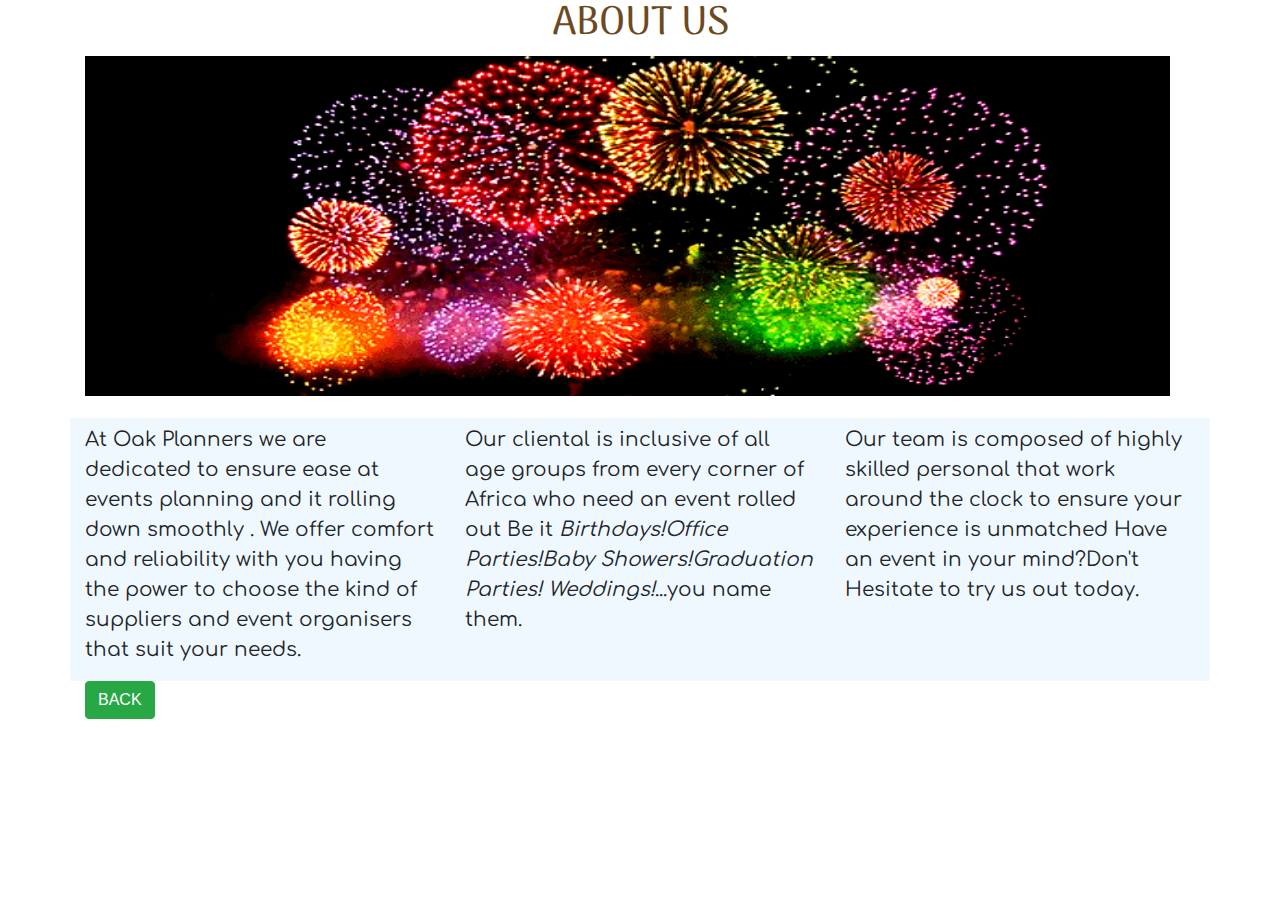
<file: aboutus.html>
<!DOCTYPE html>
<html lang="en" dir="ltr">

<head>
  <meta charset="utf-8">
  <link rel="stylesheet" href="css/bootstrap.min.css">
  <link href="https://fonts.googleapis.com/css?family=Comfortaa" rel="stylesheet">
  <link href="https://fonts.googleapis.com/css?family=Acme|Arima+Madurai:700|Francois+One|Rasa:300" rel="stylesheet">

  <link rel="stylesheet" href="css/aboutus.css">
  <title>aboutus</title>
</head>

<body>
  <div class="container">
    <h1>ABOUT US</h1>
    <img id="img" src="img/ab833dc843c498beb2908b9c3247e843.gif" alt=""></br>
    <div class="row" id="rw">
      <div class="col-md-4">
        <p>At Oak Planners we are dedicated to ensure ease at events planning and it rolling down smoothly . We offer comfort and reliability with you having the power to choose the kind of suppliers and event organisers that suit your needs.</br>
        </p>
      </div>
      <div class="col-md-4">
        <p> Our cliental is inclusive of all age groups from every corner of Africa who need an event rolled out Be it <em>Birthdays!Office Parties!Baby Showers!Graduation Parties! Weddings!</em>...you name them.<br></p>
      </div>
      <div class="col-md-4">
        <p> Our team is composed of highly skilled personal that work around the clock to ensure your experience is unmatched Have an event in your mind?Don't Hesitate to try us out today.</p><br>
      </div>
    </div>
    <a href="oakplanners.html">
    <button type="click" class="btn btn-success">BACK</button>
  </a>
  </div>
</body>

</html>
</file>
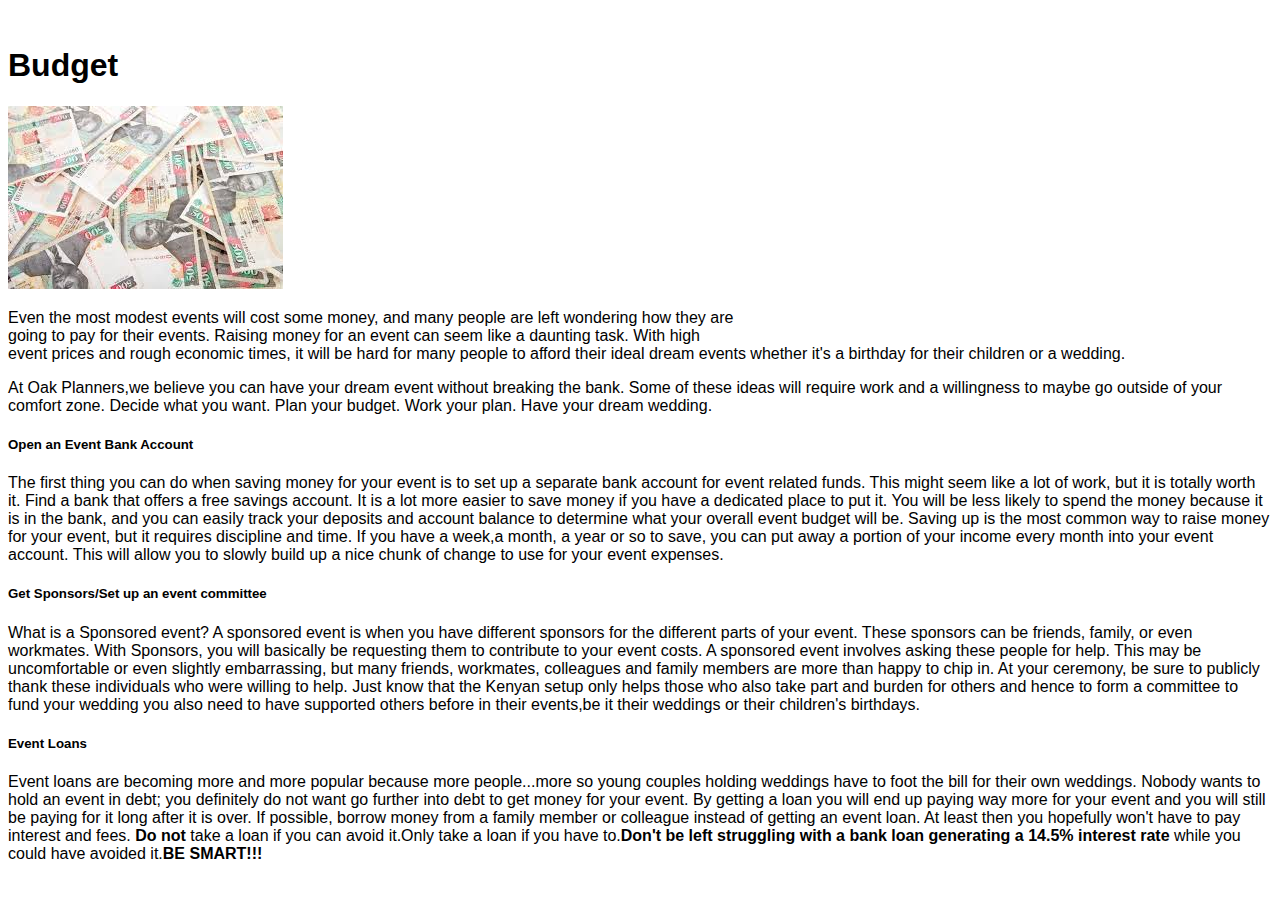
<file: budget.html>
<!doctype html>
<html>
<html lang="en">
<head>
  <!-- Required meta tags -->
  <meta charset="utf-8">
  <meta name="viewport" content="width=device-width, initial-scale=1, shrink-to-fit=no">
  <link href="Budget/budgeticon.png"  rel="icon">
  <!-- Bootstrap CSS -->
  <link rel="stylesheet" href="https://stackpath.bootstrapcdn.com/bootstrap/4.1.0/css/bootstrap.min.css" integrity="sha384-9gVQ4dYFwwWSjIDZnLEWnxCjeSWFphJiwGPXr1jddIhOegiu1FwO5qRGvFXOdJZ4" crossorigin="anonymous">
  <link rel="stylesheet" href="https://cdnjs.cloudflare.com/ajax/libs/font-awesome/4.7.0/css/font-awesome.min.css">
  <link href="css/styles.css" rel="stylesheet" type="text/css">
  <title>Budget</title>
</head>
<body>
  <script src="https://code.jquery.com/jquery-3.3.1.slim.min.js" integrity="sha384-q8i/X+965DzO0rT7abK41JStQIAqVgRVzpbzo5smXKp4YfRvH+8abtTE1Pi6jizo" crossorigin="anonymous"></script>
  <script src="https://cdnjs.cloudflare.com/ajax/libs/popper.js/1.14.0/umd/popper.min.js" integrity="sha384-cs/chFZiN24E4KMATLdqdvsezGxaGsi4hLGOzlXwp5UZB1LY//20VyM2taTB4QvJ" crossorigin="anonymous"></script>
  <script src="https://stackpath.bootstrapcdn.com/bootstrap/4.1.0/js/bootstrap.min.js" integrity="sha384-uefMccjFJAIv6A+rW+L4AHf99KvxDjWSu1z9VI8SKNVmz4sk7buKt/6v9KI65qnm" crossorigin="anonymous"></script>

  <div class="wrapper">
    <!-- whole wrapper -->
    <!-- <div class="navbar"> -->
    <nav class="nav nav-pills nav-fill navbar sticky-top navbar-dark bg-dark">
      <a class="nav-item nav-link" href="#">How It Works</a>
      <a class="nav-item nav-link" href="#">Previous Works</a>
      <a class="nav-item nav-link" href="#">Logo</a>
      <a class="nav-item nav-link" href="#">Register</a>
      <a class="nav-item nav-link" href="#">Log In</a>
    </nav>
    <!-- </div> -->
    <div class="container">
      <h1><b>Budget</b></h1>
    <div class="row">
      <div class="col-md-3">
        <img src="Budget/budgetpic.jpeg" alt="budget">
      </div>
      <div class="col-md-4">
        <p>Even the most modest events will cost some money, and many people are left wondering how they are<br> going to pay for their events. Raising money for an event can seem like a daunting task. With high<br> event prices and rough economic times, it will be hard for many people to afford their ideal dream events whether it's a birthday for their children or a wedding.</p>
      </div>
      <div class="col-md-12">
        <p>
          At Oak Planners,we believe you can have your dream event without breaking the bank. Some of these ideas will require work and a willingness to maybe go outside of your comfort zone. Decide what you want. Plan your budget. Work your plan. Have your dream wedding.
        </p>
        <h5>Open an Event Bank Account</h5>
        <p>
          The first thing you can do when saving money for your event is to set up a separate bank account for event related funds. This might seem like a lot of work, but it is totally worth it. Find a bank that offers a free savings account. It is a lot more easier to save money if you have a dedicated place to put it. You will be less likely to spend the money because it is in the bank, and you can easily track your deposits and account balance to determine what your overall event budget will be.
          Saving up is the most common way to raise money for your event, but it requires discipline and time. If you have a week,a month, a year or so to save, you can put away a portion of your income every month into your event account. This will allow you to slowly build up a nice chunk of change to use for your event expenses.
        </p>
      </div>
      <h5>Get Sponsors/Set up an event committee</h5>
        <p>
        What is a Sponsored event? A sponsored event is when you have different sponsors for the different parts of your event. These sponsors can be friends, family, or even workmates. With Sponsors, you will basically be requesting them to contribute to your event costs. A sponsored event involves asking these people for help. This may be uncomfortable or even slightly embarrassing, but many friends, workmates, colleagues and family members are more than happy to chip in. At your ceremony, be sure to publicly thank these individuals who were willing to help. Just know that the Kenyan setup only helps those who also take part and burden for others and hence to form a committee to fund your wedding you also need to have supported others before in their events,be it their weddings or their children's birthdays.
        </p>
      <h5>Event Loans</h5>
        <p>
        Event loans are becoming more and more popular because more people...more so young couples holding weddings have to foot the bill for their own weddings. Nobody wants to hold an event in debt; you definitely do not want go further into debt to get money for your event. By getting a loan you will end up paying way more for your event and you will still be paying for it long after it is over. If possible, borrow money from a family member or colleague instead of getting an event loan. At least then you hopefully won't have to pay interest and fees. <b>Do not</b> take a loan if you can avoid it.Only take a loan if you have to.<b>Don't be left struggling with a bank loan  generating a 14.5% interest rate</b> while you could have avoided it.<b>BE SMART!!!</b>
        </p>
    </div>
    </div>
</body>

</html>
</file>
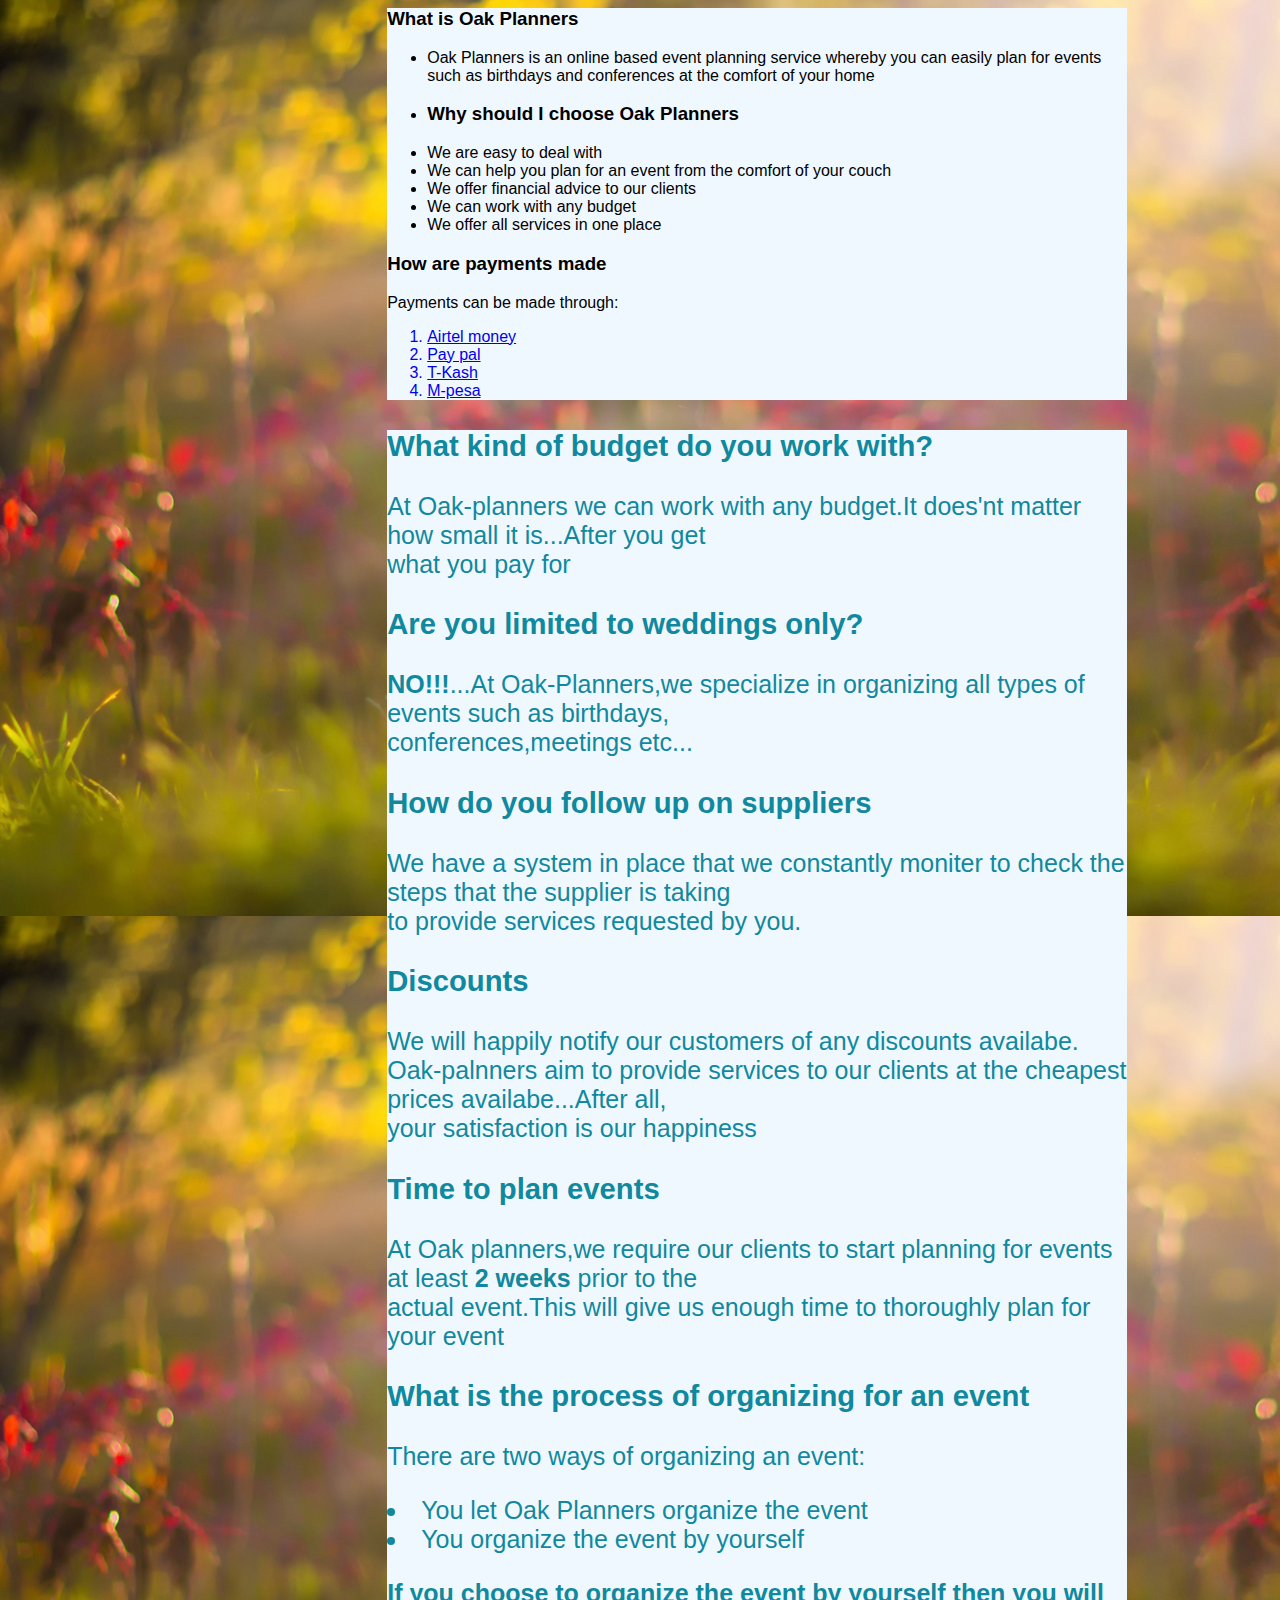
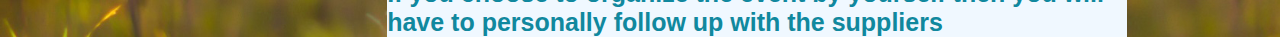
<file: FAQ'S.html>
<!DOCTYPE>
<html>

<head>
  <link rel="stylesheet" href="https://cdnjs.cloudflare.com/ajax/libs/font-awesome/4.7.0/css/font-awesome.min.css">
  <title>FAQ'S</title>
  <link rel="icon" type="img/png" href="FAQ'S/download (1).jpeg">
  <link href="css/styles.css" rel="stylesheet" type="text/css">
  <link rel="stylesheet" href="css/FAQ.css">
  <link href="https://fonts.googleapis.com/css?family=Acme|Francois+One" rel="stylesheet">

</head>

<body>

  <script src="https://code.jquery.com/jquery-3.3.1.slim.min.js" integrity="sha384-q8i/X+965DzO0rT7abK41JStQIAqVgRVzpbzo5smXKp4YfRvH+8abtTE1Pi6jizo" crossorigin="anonymous"></script>
  <script src="https://cdnjs.cloudflare.com/ajax/libs/popper.js/1.14.0/umd/popper.min.js" integrity="sha384-cs/chFZiN24E4KMATLdqdvsezGxaGsi4hLGOzlXwp5UZB1LY//20VyM2taTB4QvJ" crossorigin="anonymous"></script>
  <script src="https://stackpath.bootstrapcdn.com/bootstrap/4.1.0/js/bootstrap.min.js" integrity="sha384-uefMccjFJAIv6A+rW+L4AHf99KvxDjWSu1z9VI8SKNVmz4sk7buKt/6v9KI65qnm" crossorigin="anonymous"></script>

  <!-- //new -->
  <!-- <img src="img/faqbackground.jpg" alt=""> -->
  <div class="container">
    <div class="row">
      <div class="col-md-6" id="col1">
        <h3>What is Oak Planners</h3>
        <ul>
          <li>
            <p>Oak Planners is an online based event planning service whereby you can easily plan for events<br> such as birthdays and conferences at the comfort of your home</p>
          </li>
          <li>
            <h3 class="faq1">Why should I choose Oak Planners</h3></li>
          <li>We are easy to deal with</li>
          <li>We can help you plan for an event from the comfort of your couch</li>
          <li>We offer financial advice to our clients</li>
          <li>We can work with any budget</li>
          <li>We offer all services in one place</li>
        </ul>

        <h3>How are payments made</h3>
        <p>Payments can be made through:</p>
        <ol>
          <a href="http://africa.airtel.com/wps/wcm/connect/africarevamp/kenya/airtel_money">
            <li>Airtel money</li>
          </a>
          <a href="https://www.paypal.com/signin?returnUri=https%3A%2F%2Fwww.paypal.com%2Fcgi-bin%2Fwebscr%3fcmd%3d_account">
            <li>Pay pal</li>
          </a>
          <a href="http://www.telkom.co.ke/t-kash-getting-started">
            <li>T-Kash</li </a>
            <a href="https://www.safaricom.co.ke/personal/M-PESA/">
              <li>M-pesa</li>
            </a>
        </ol>
      </div>
      <div class="row">
        <div class="col-md-6" id="col2">
          <h3>What kind of budget do you work with?</h3>
          <p>At Oak-planners we can work with any budget.It does'nt matter how small it is...After you get<br> what you pay for</p>

          <h3>Are you limited to weddings only?</h3>
          <p><b>NO!!!</b>...At Oak-Planners,we specialize in organizing all types of events such as birthdays,<br>conferences,meetings etc...</p>

          <h3>How do you follow up on suppliers</h3>
          <p>We have a system in place that we constantly moniter to check the steps that the supplier is taking<br> to provide services requested by you.</p>

          <h3>Discounts</h3>
          <p>We will happily notify our customers of any discounts availabe.<br>Oak-palnners aim to provide services to our clients at the cheapest prices availabe...After all,<br>your satisfaction is our happiness </p>

          <h3>Time to plan events</h3>
          <p>At Oak planners,we require our clients to start planning for events at least <b>2 weeks</b> prior to the<br> actual event.This will give us enough time to thoroughly plan for your event</p>

          <h3>What is the process of organizing for an event</h3>
          <p>
            There are two ways of organizing an event:

            <li>You let Oak Planners organize the event </li>
            <li>You organize the event by yourself </li>

          </p>
          <b>If you choose to organize the event by yourself then you will have to personally follow up with the suppliers</b>
        </div>

      </div>

    </div>

  </div>

  </div>
</body>

</html>
</file>
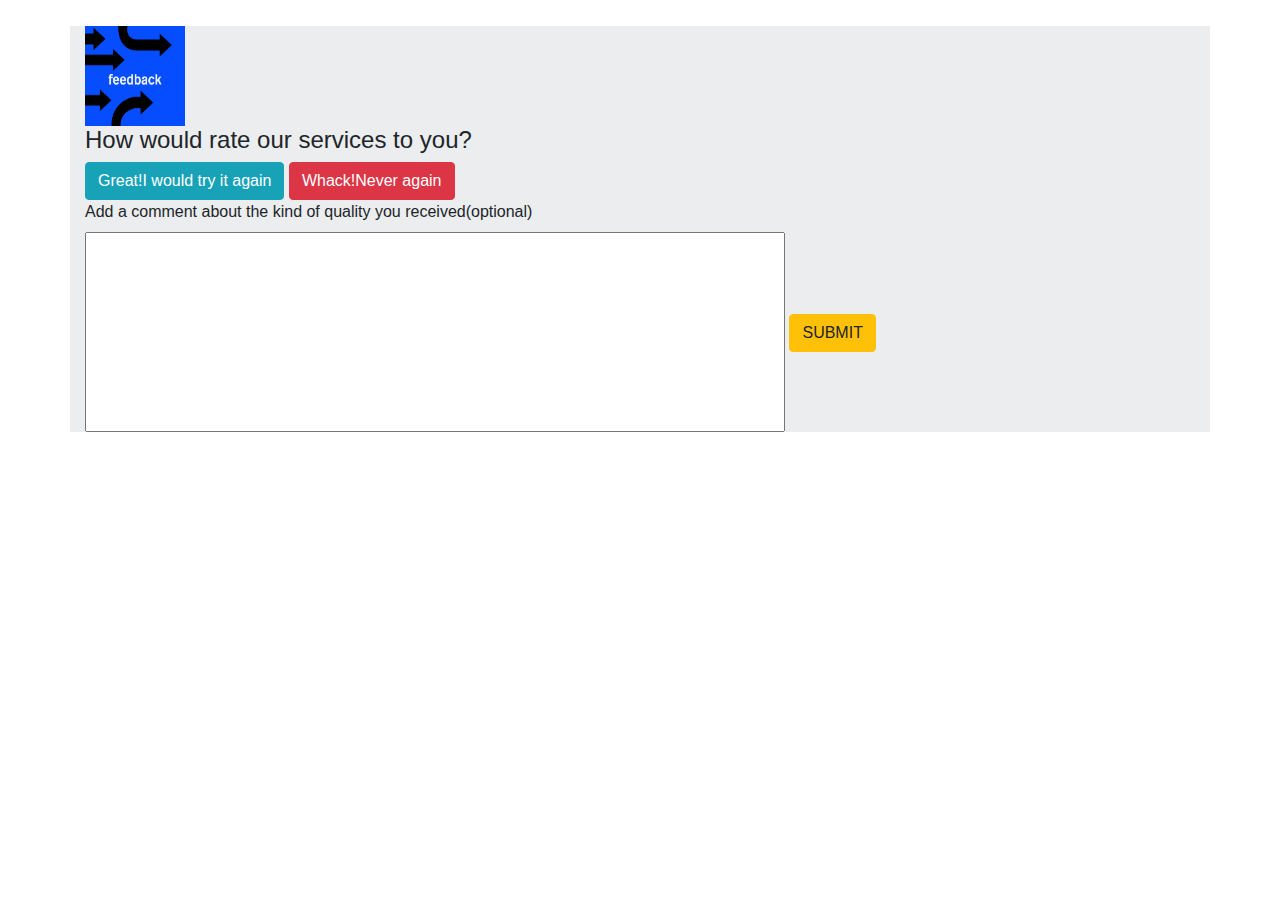
<file: feedback.html>
<!DOCTYPE html>
<html lang="en" dir="ltr">
  <head>
    <meta charset="utf-8">
    <link rel="stylesheet" href="css/bootstrap.min.css">
    <link rel="stylesheet" href="css/feedback.css">
    <title>Feedback</title>
  </head>
  <body>
    <div class="container" id="con">
    <form class="" action="oakplanners.html" method="post">
      <div class="form-group">
        <img src="img/output_pSYYIY.gif" height="100px" width="100px"alt="">
        <h4>How would rate our services to you?</h4>
        <button type="click" class="btn btn-info">Great!I would try it again</button>
        <button type="click" class="btn btn-danger">Whack!Never again</button><br>
        <label for="comment">Add a comment about the kind of quality you received(optional)
        </label><br>
        <input id="inp" type="text" name="" value="">
      <a href="oakplanners.html">
        <button type="click" class="btn btn-warning">SUBMIT</button>
       </a>
      </div>
    </form>
</div>
  </body>
</html>
</file>
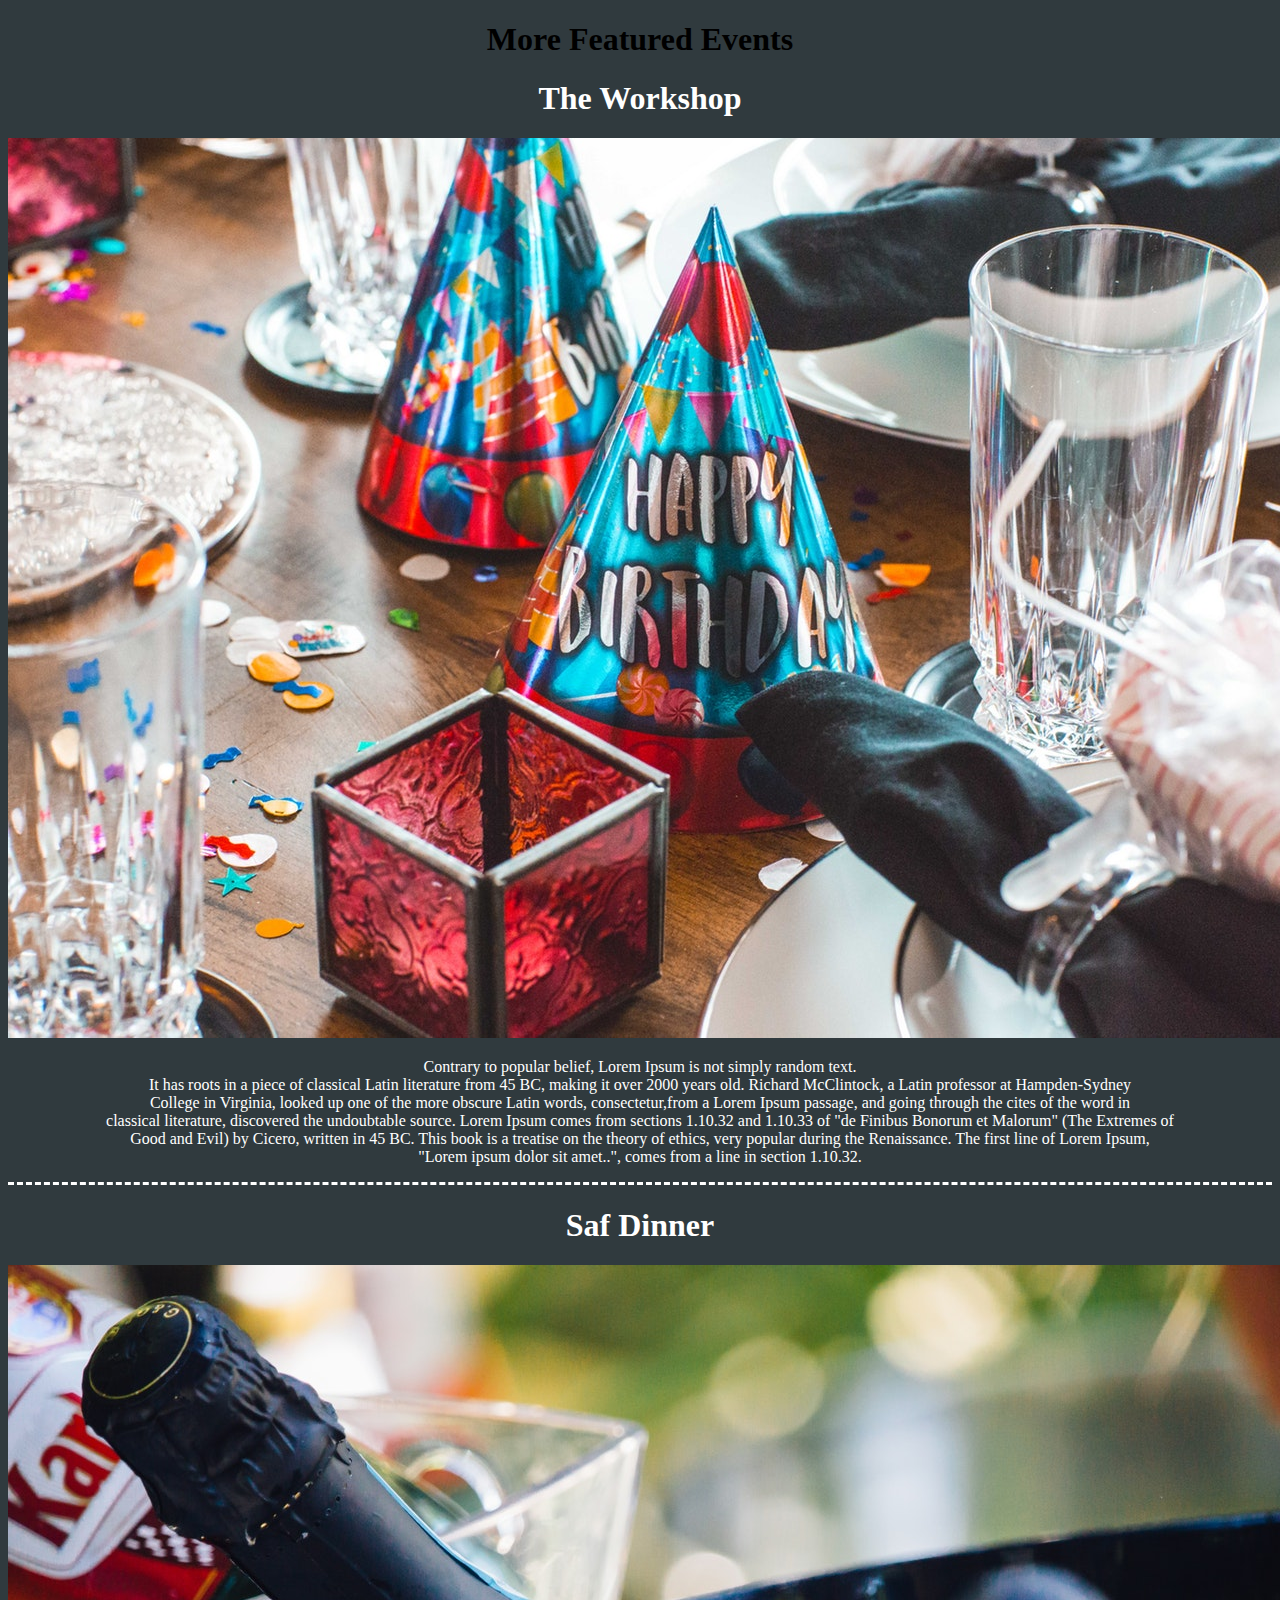
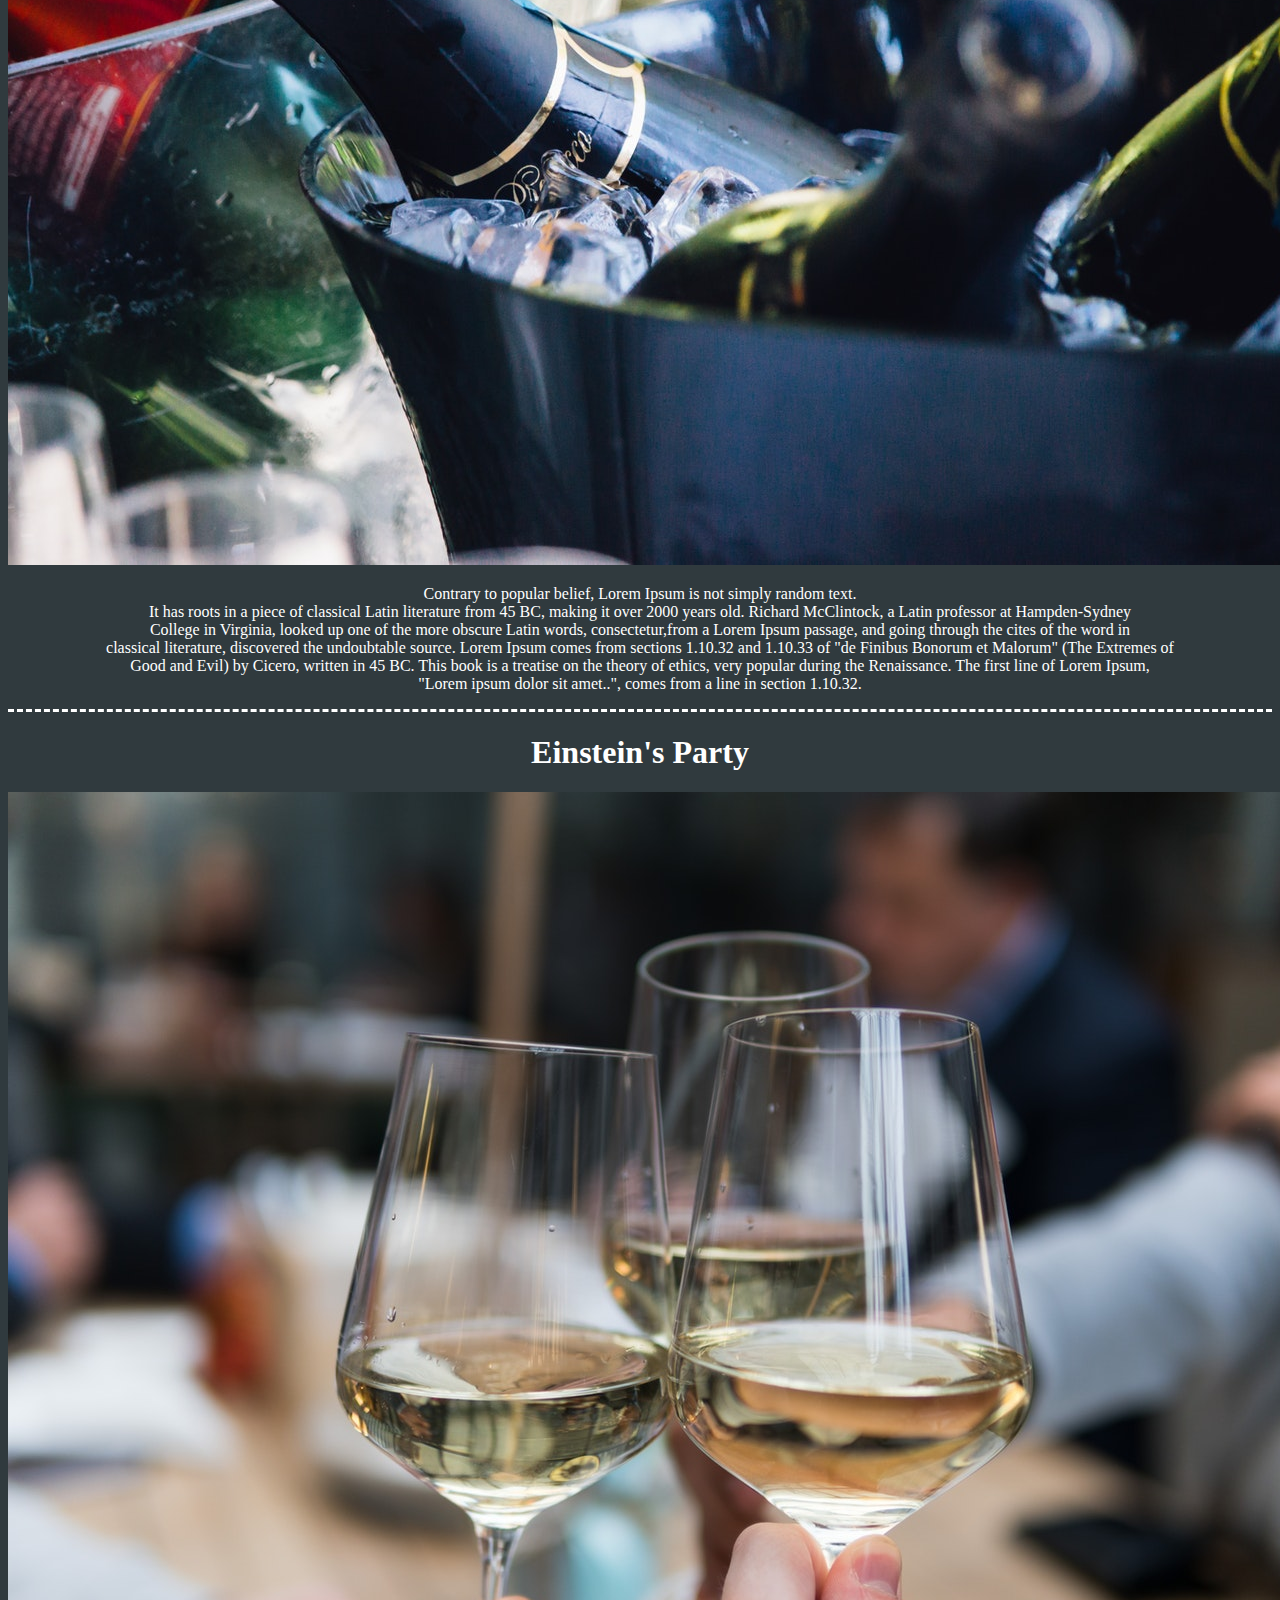
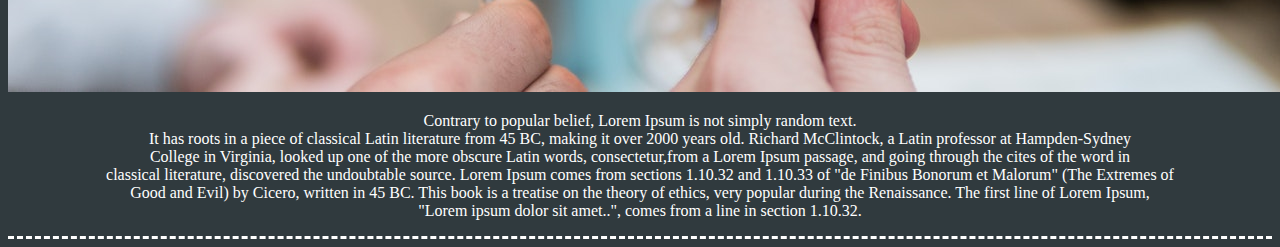
<file: more.html>
<!DOCTYPE html>
<html lang="en" dir="ltr">
  <head>
    <meta name="viewport" content="width=device-width, initial-scale=1, shrink-to-fit=no">
    <!-- Bootstrap CSS -->
    <link rel="stylesheet" href="https://stackpath.bootstrapcdn.com/bootstrap/4.1.0/css/bootstrap.min.css" integrity="sha384-9gVQ4dYFwwWSjIDZnLEWnxCjeSWFphJiwGPXr1jddIhOegiu1FwO5qRGvFXOdJZ4" crossorigin="anonymous">
    <link href="css/more.css" rel="stylesheet" type="text/css">
    <meta charset="utf-8">
    <title>Previous Works</title>
  </head>
  <body>
    <script src="https://code.jquery.com/jquery-3.3.1.slim.min.js" integrity="sha384-q8i/X+965DzO0rT7abK41JStQIAqVgRVzpbzo5smXKp4YfRvH+8abtTE1Pi6jizo" crossorigin="anonymous"></script>
    <script src="https://cdnjs.cloudflare.com/ajax/libs/popper.js/1.14.0/umd/popper.min.js" integrity="sha384-cs/chFZiN24E4KMATLdqdvsezGxaGsi4hLGOzlXwp5UZB1LY//20VyM2taTB4QvJ" crossorigin="anonymous"></script>
    <script src="https://stackpath.bootstrapcdn.com/bootstrap/4.1.0/js/bootstrap.min.js" integrity="sha384-uefMccjFJAIv6A+rW+L4AHf99KvxDjWSu1z9VI8SKNVmz4sk7buKt/6v9KI65qnm" crossorigin="anonymous"></script>
      <div class="contain">
        <div class="jumbotron">
          <h1 id="more-jumbotron">More Featured Events</h1>
        </div>
          <div class="featured1">
            <h1>The Workshop</h1>
            <img src="img/celebrate1.jpeg" alt="">
            <p>Contrary to popular belief, Lorem Ipsum is not simply random text. <br>
              It has roots in a piece of classical Latin literature from 45 BC, making it over 2000 years old. Richard McClintock, a Latin professor at Hampden-Sydney <br>
              College in Virginia, looked up one of the more obscure Latin words, consectetur,from a Lorem Ipsum passage, and going through the cites of the word in <br>
              classical literature, discovered the undoubtable source. Lorem Ipsum comes from sections 1.10.32 and 1.10.33 of "de Finibus Bonorum et Malorum" (The Extremes of <br>
              Good and Evil) by Cicero, written in 45 BC. This book is a treatise on the theory of   ethics, very popular during the Renaissance. The first line of Lorem Ipsum,<br>
              "Lorem ipsum dolor sit amet..", comes from a line in section 1.10.32.</p>
          </div>
        <div class="featured1">
          <h1>Saf Dinner</h1>
          <img src="img/wine1.jpeg" alt="">
          <p>Contrary to popular belief, Lorem Ipsum is not simply random text. <br>
            It has roots in a piece of classical Latin literature from 45 BC, making it over 2000 years old. Richard McClintock, a Latin professor at Hampden-Sydney <br>
            College in Virginia, looked up one of the more obscure Latin words, consectetur,from a Lorem Ipsum passage, and going through the cites of the word in <br>
            classical literature, discovered the undoubtable source. Lorem Ipsum comes from sections 1.10.32 and 1.10.33 of "de Finibus Bonorum et Malorum" (The Extremes of <br>
            Good and Evil) by Cicero, written in 45 BC. This book is a treatise on the theory of   ethics, very popular during the Renaissance. The first line of Lorem Ipsum,<br>
            "Lorem ipsum dolor sit amet..", comes from a line in section 1.10.32.</p>
        </div>
        <div class="featured1">
          <h1>Einstein's Party</h1>
          <img src="img/wine2.jpeg" alt="">
          <p>Contrary to popular belief, Lorem Ipsum is not simply random text. <br>
            It has roots in a piece of classical Latin literature from 45 BC, making it over 2000 years old. Richard McClintock, a Latin professor at Hampden-Sydney <br>
            College in Virginia, looked up one of the more obscure Latin words, consectetur,from a Lorem Ipsum passage, and going through the cites of the word in <br>
            classical literature, discovered the undoubtable source. Lorem Ipsum comes from sections 1.10.32 and 1.10.33 of "de Finibus Bonorum et Malorum" (The Extremes of <br>
            Good and Evil) by Cicero, written in 45 BC. This book is a treatise on the theory of   ethics, very popular during the Renaissance. The first line of Lorem Ipsum,<br>
            "Lorem ipsum dolor sit amet..", comes from a line in section 1.10.32.</p>
        </div>

        </div>

  </body>
</html>
</file>
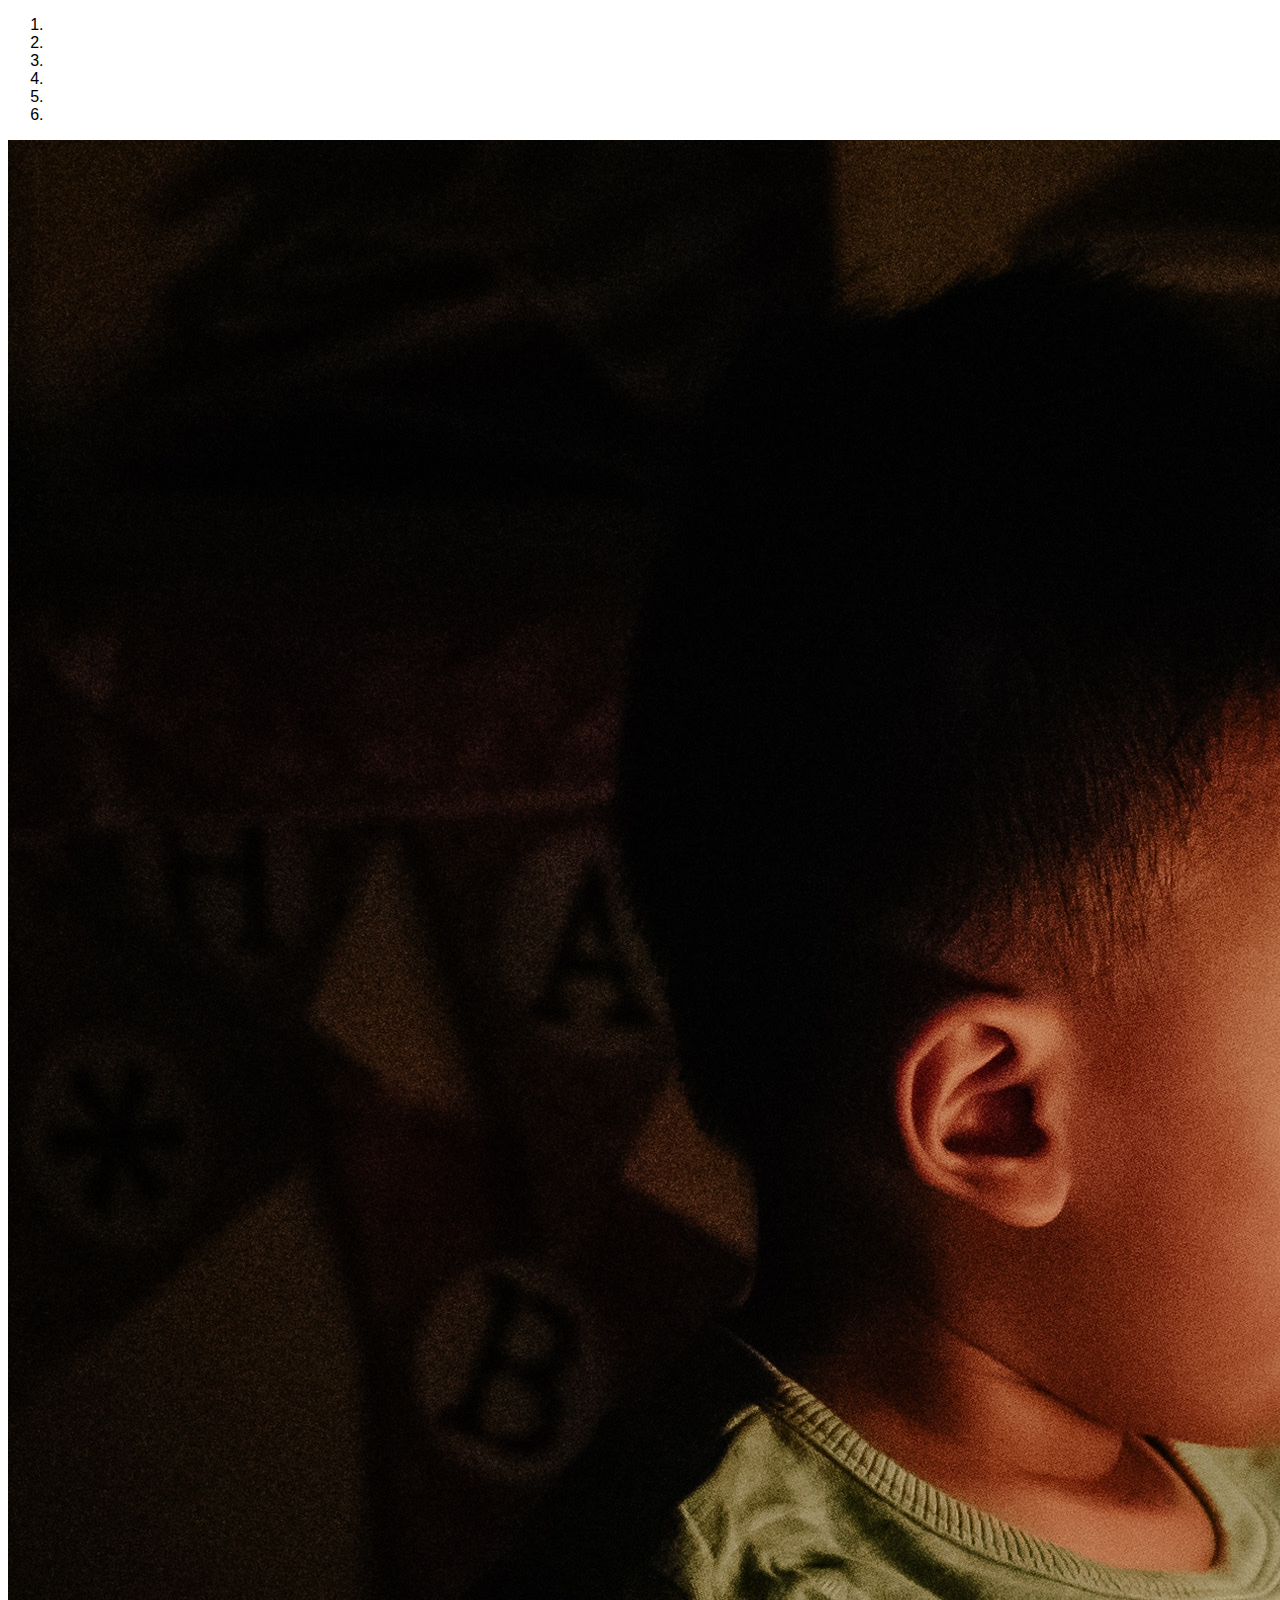
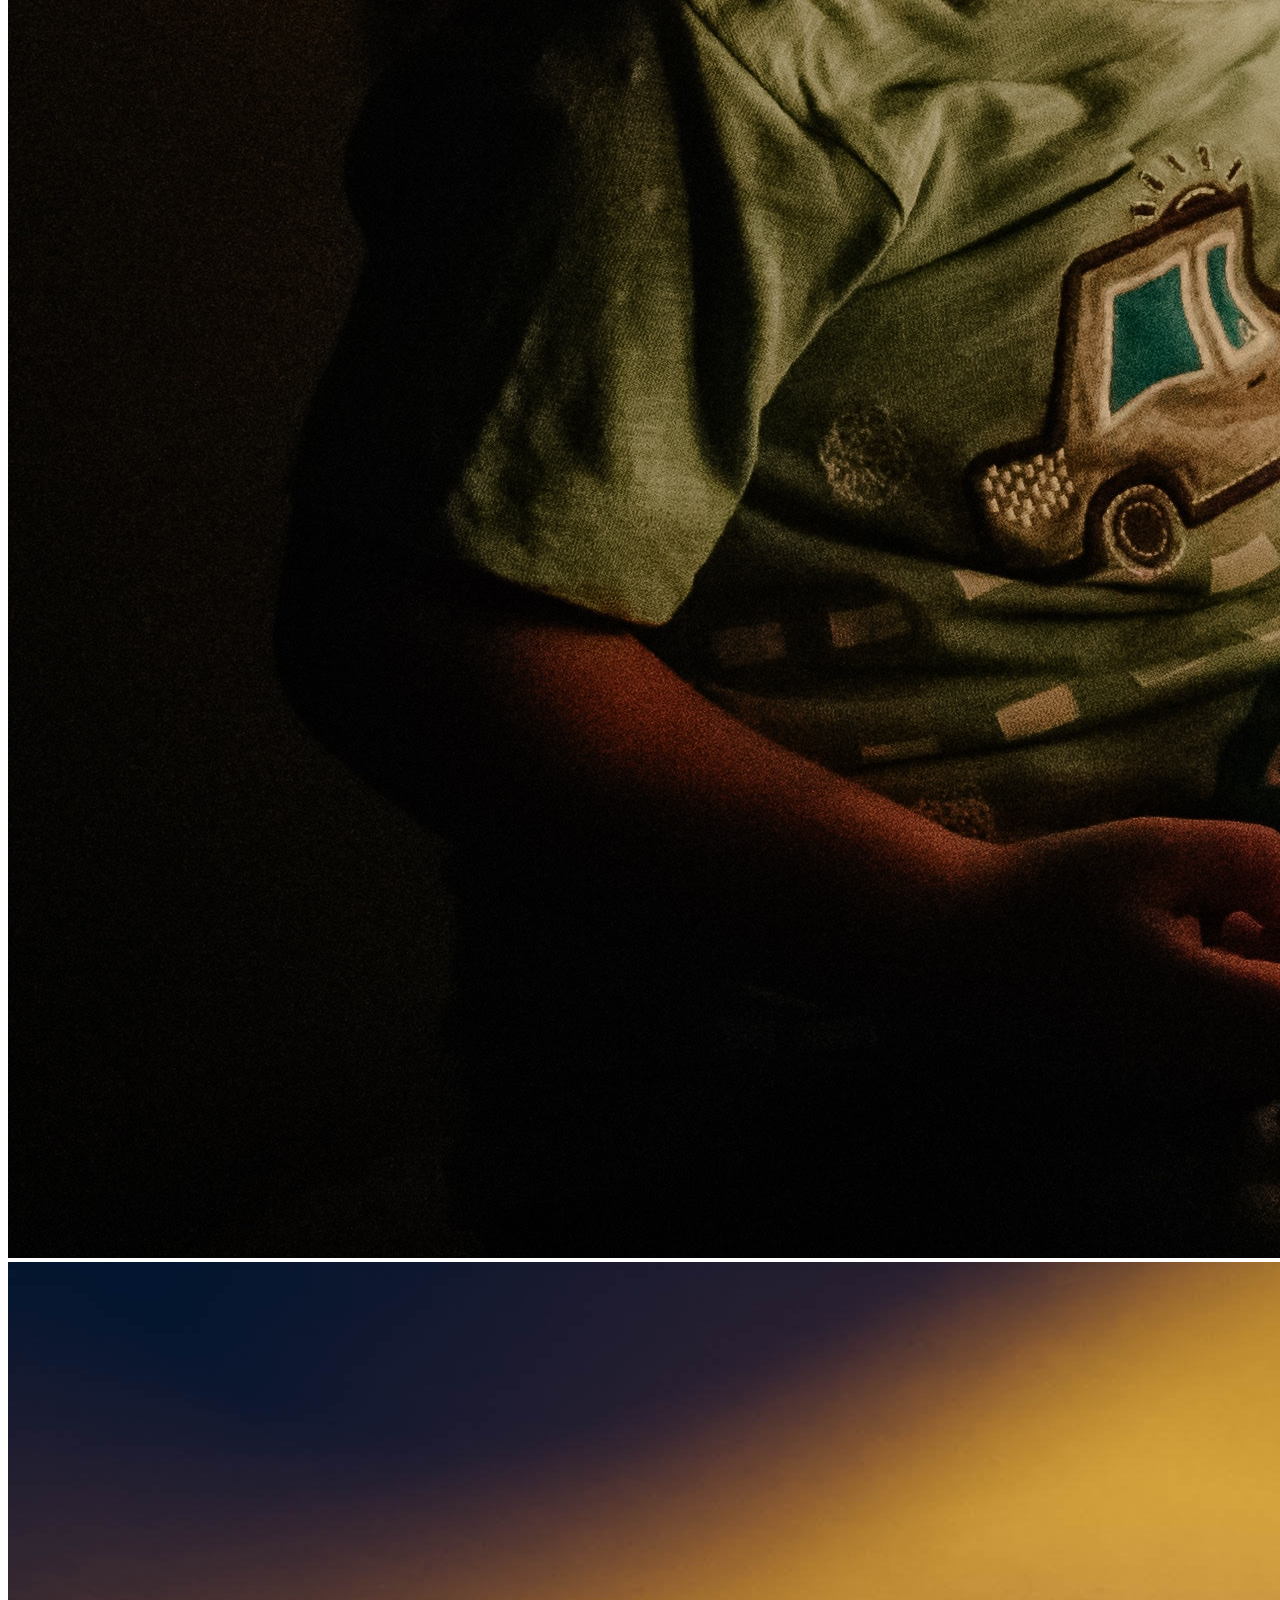
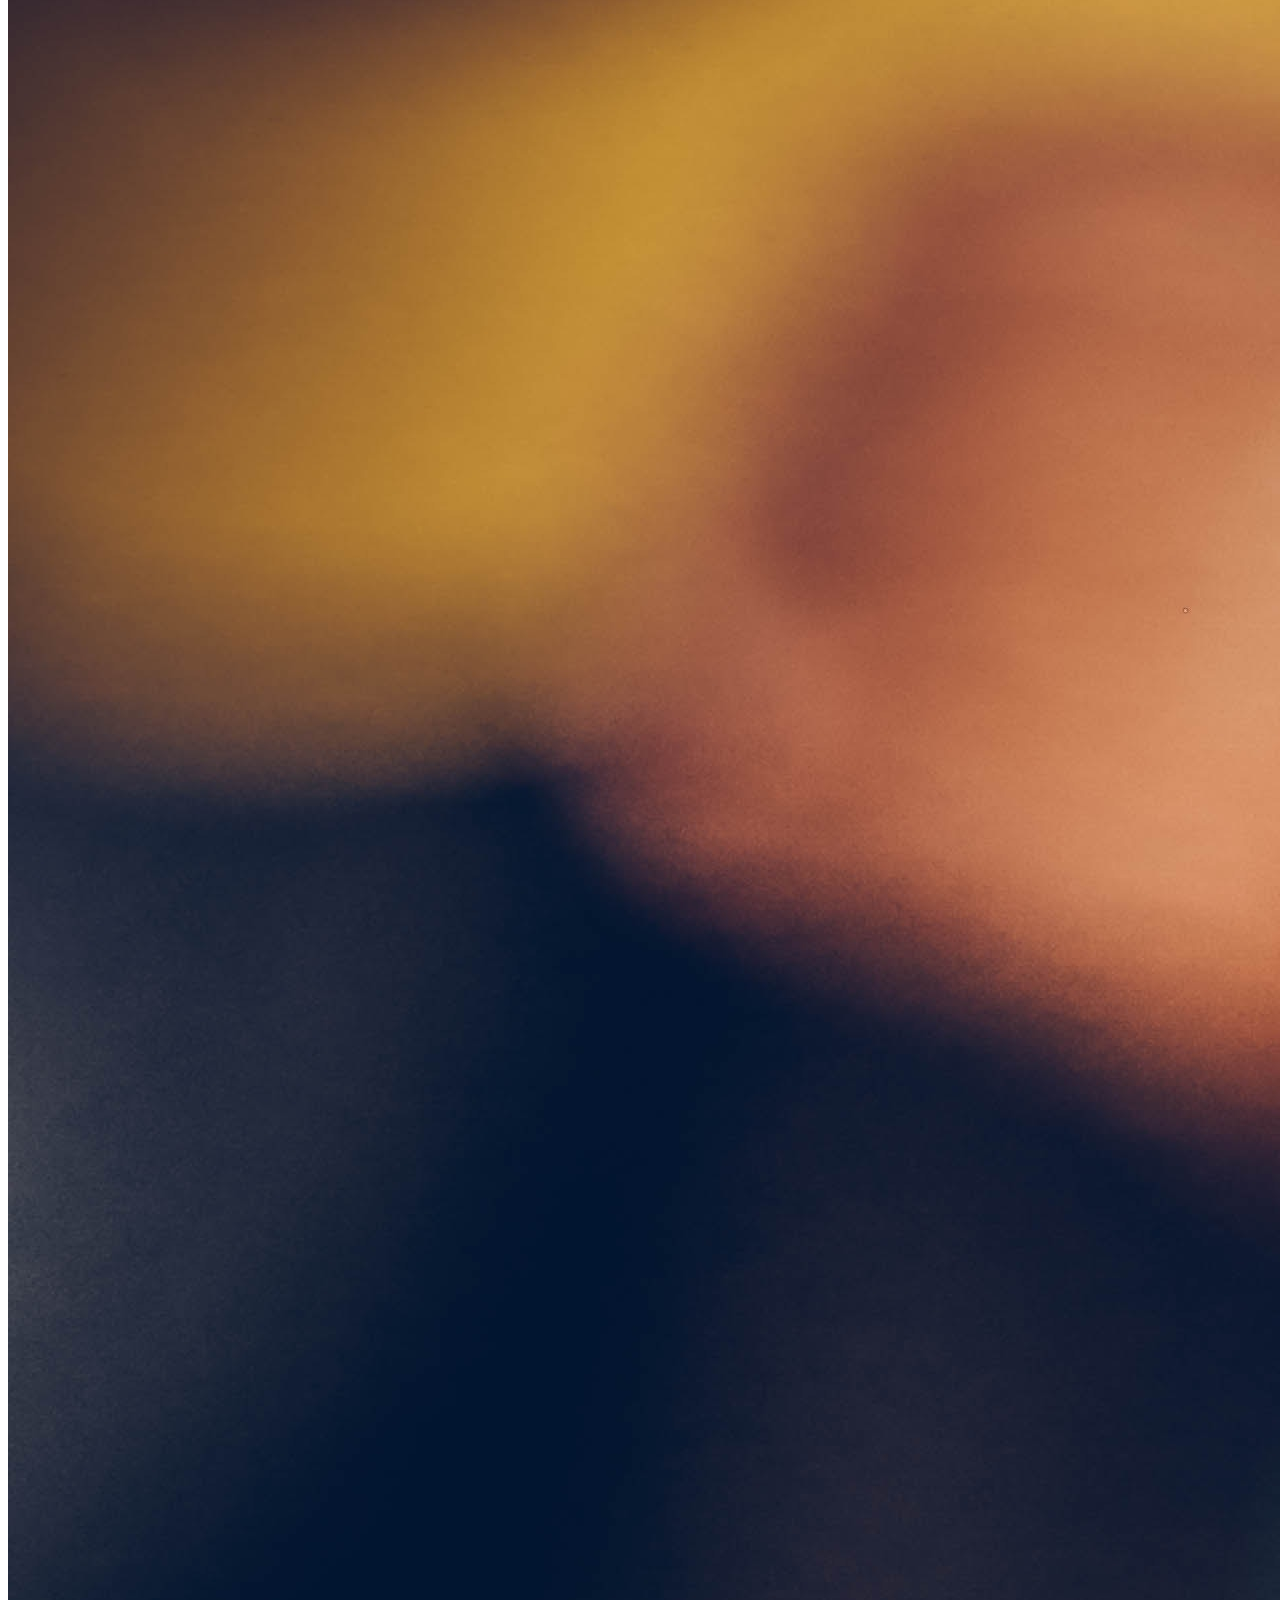
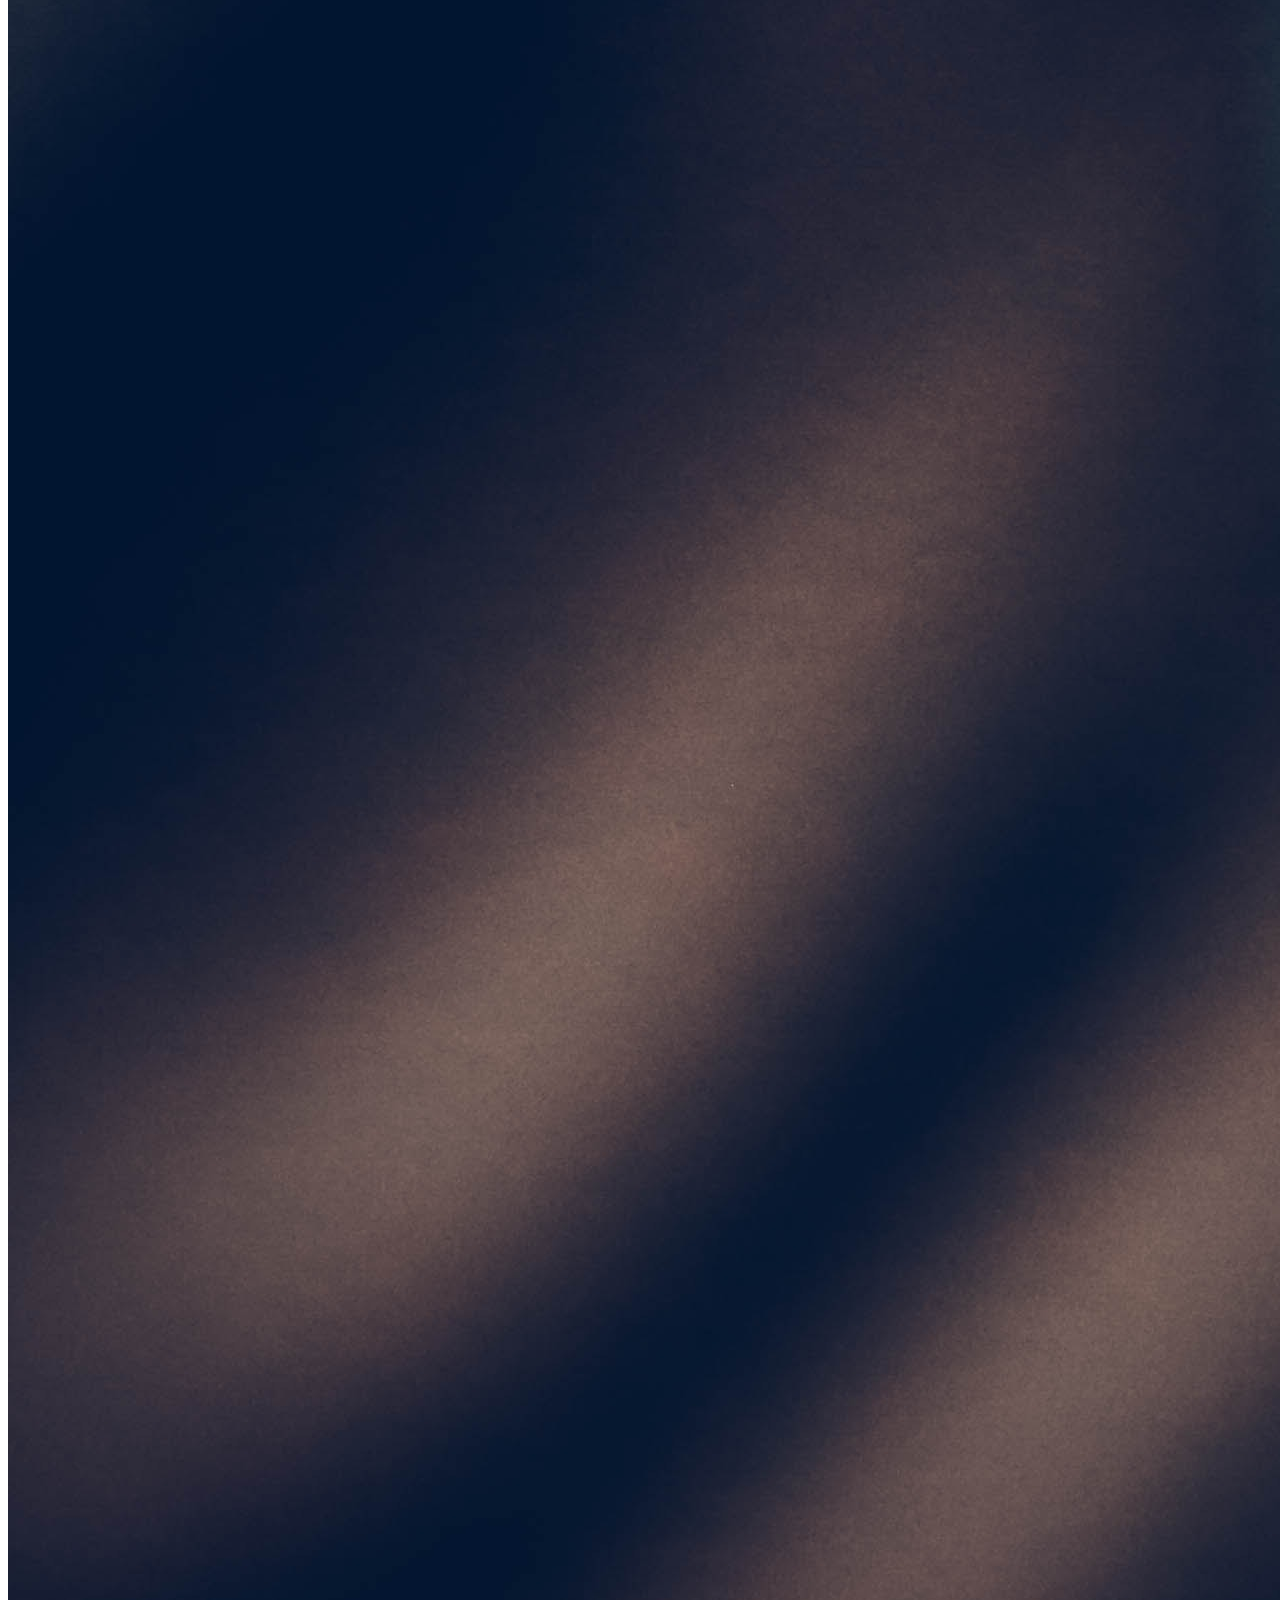
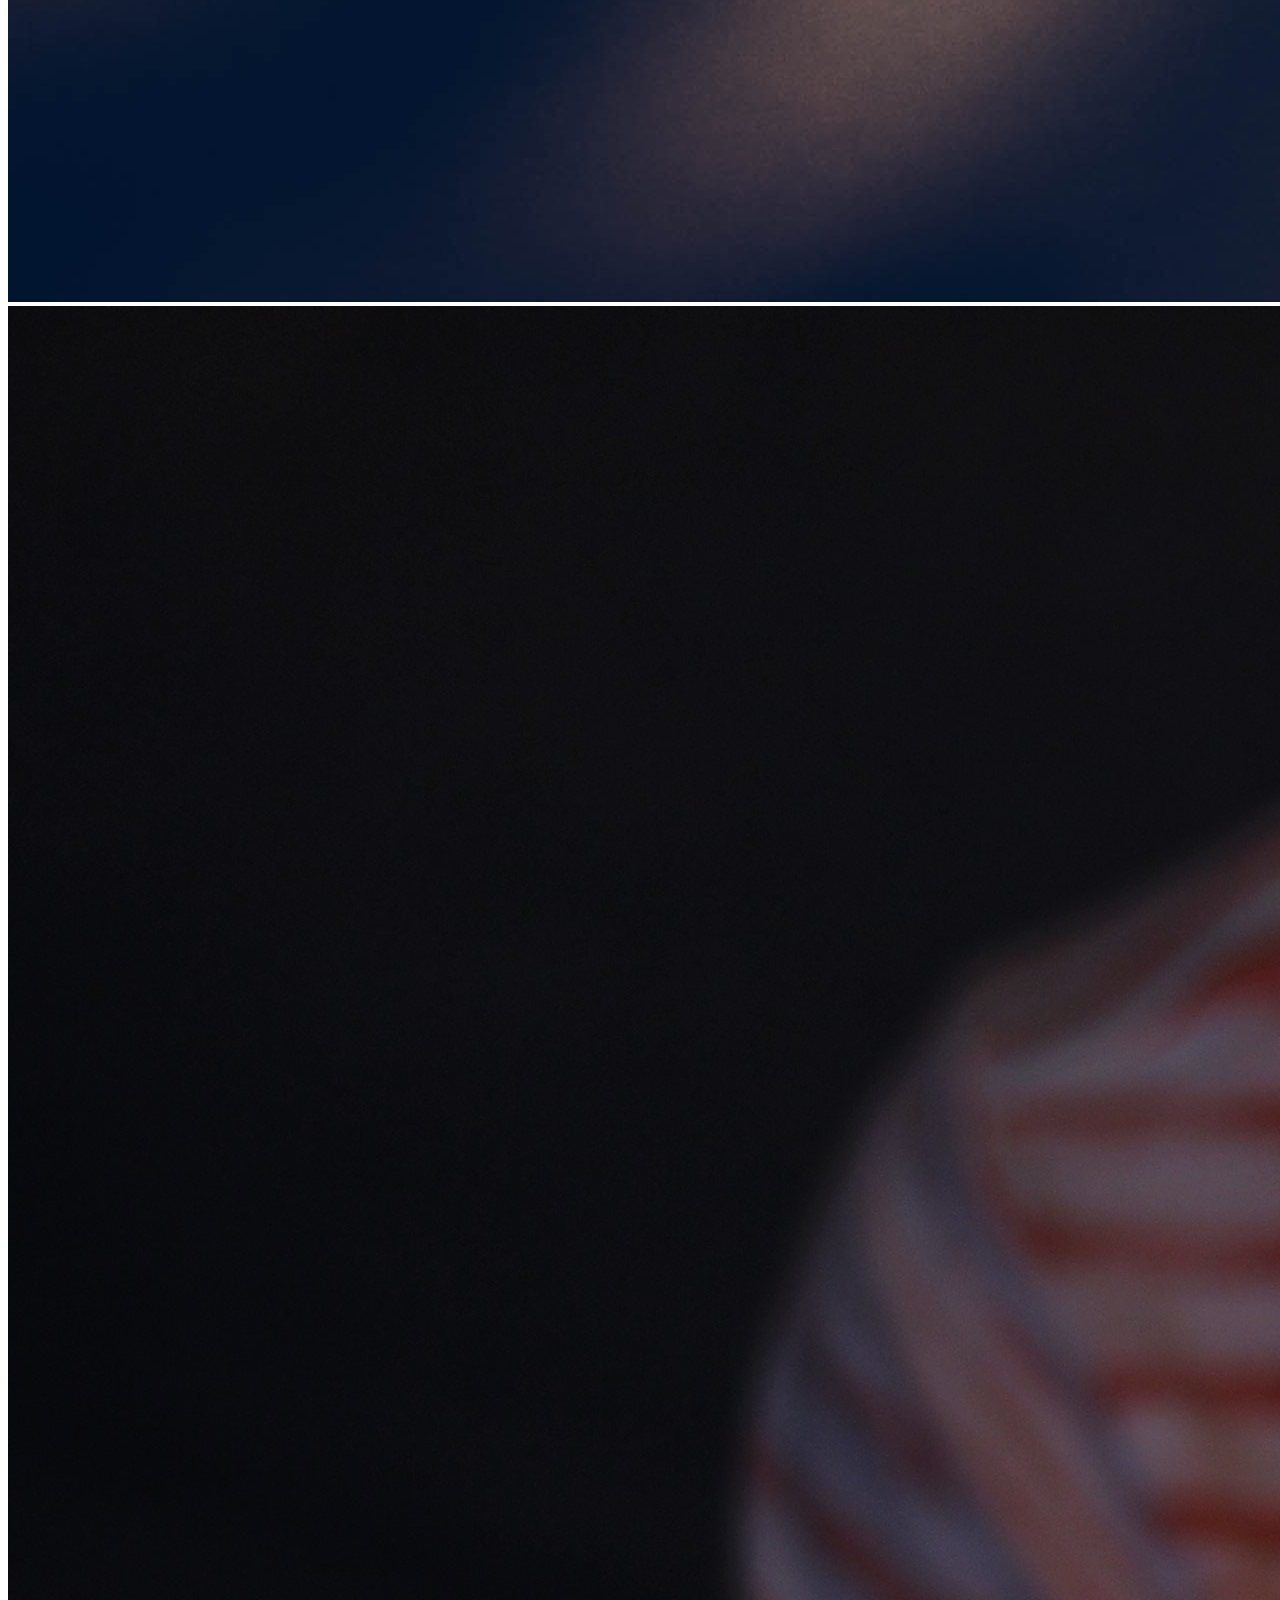
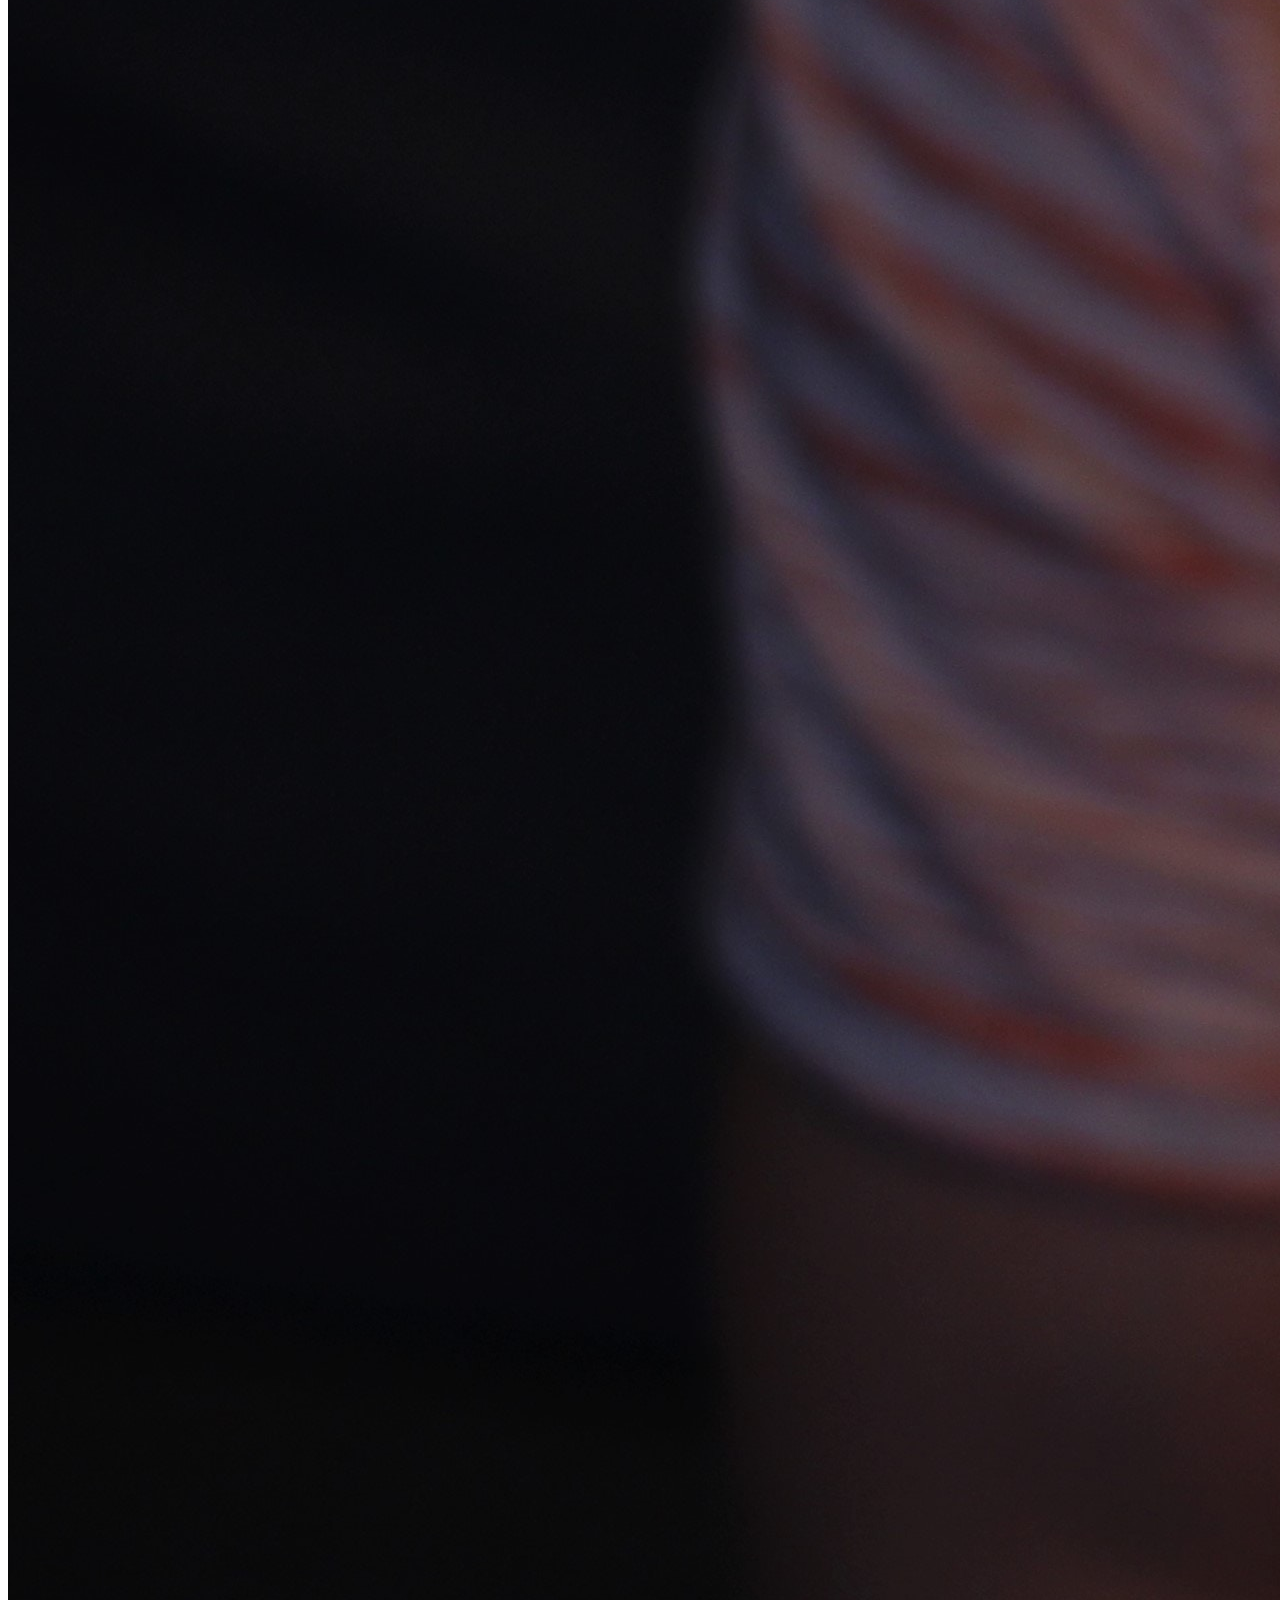
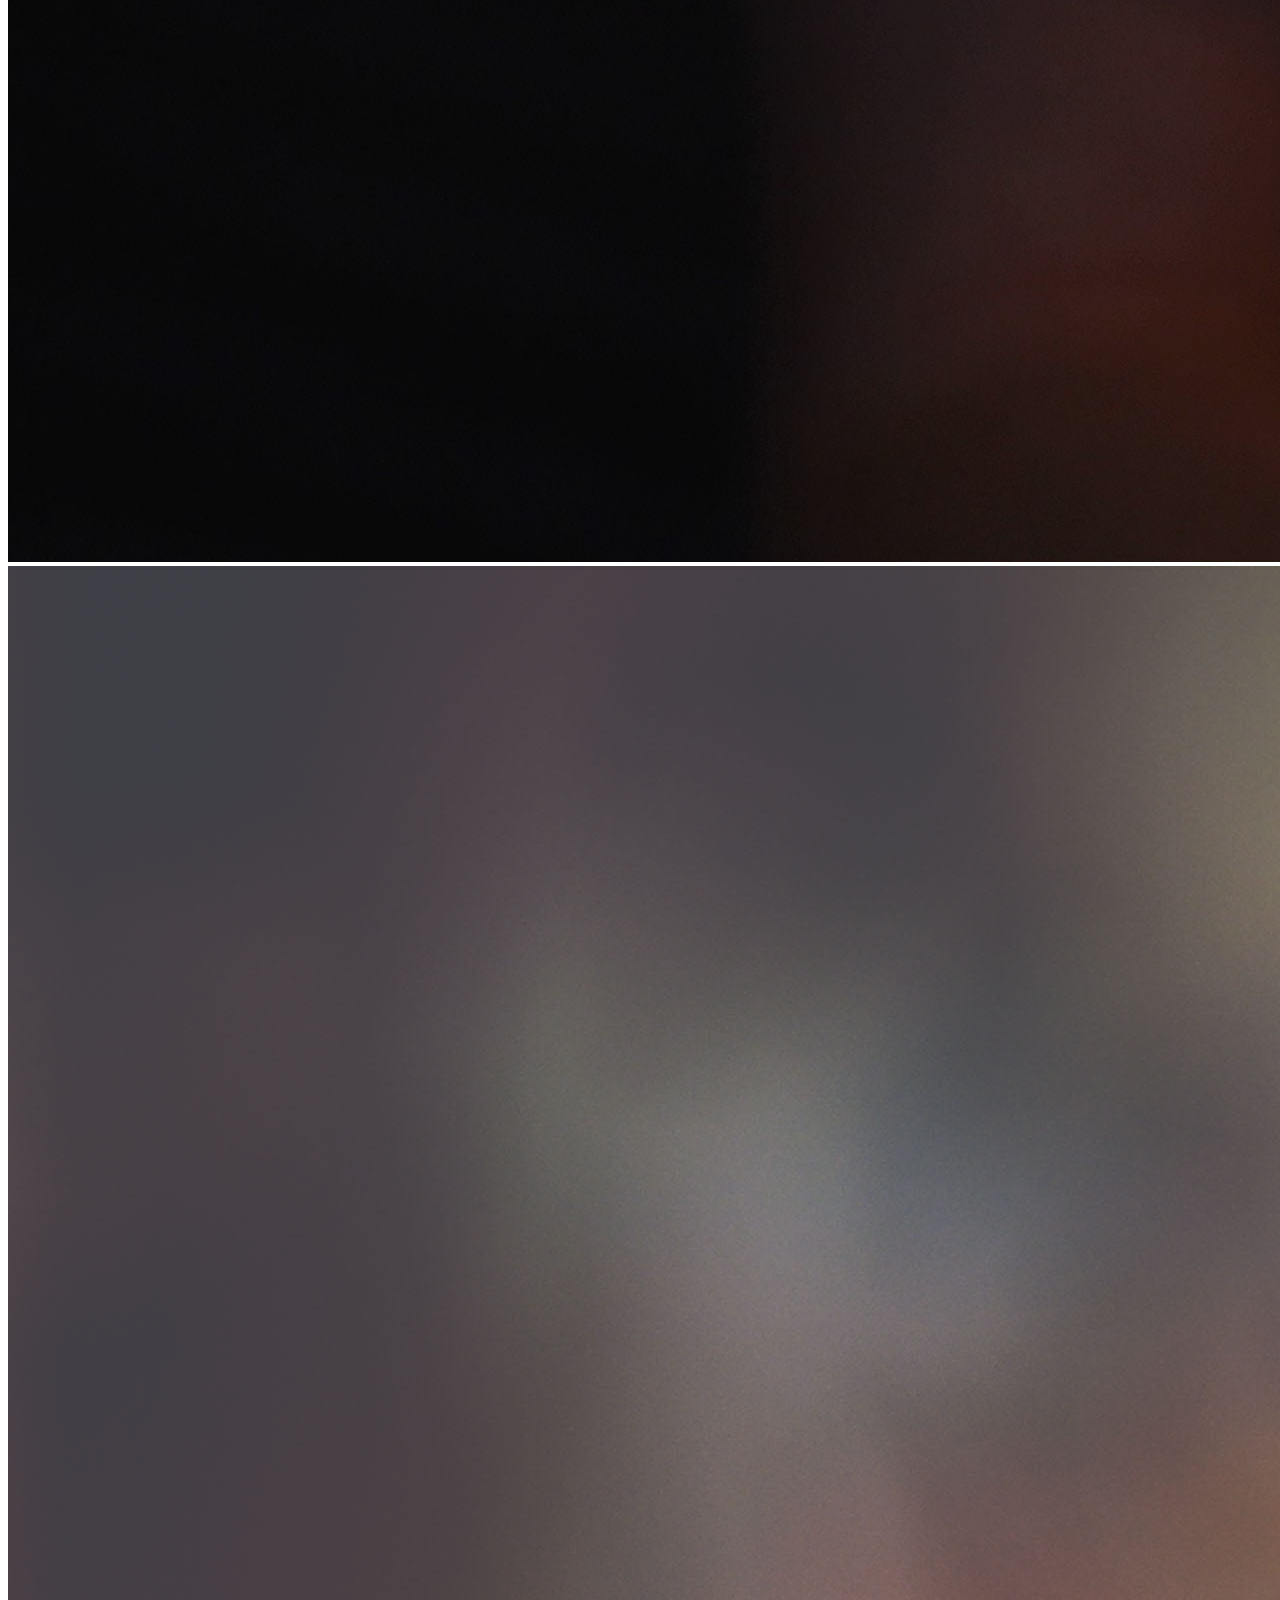
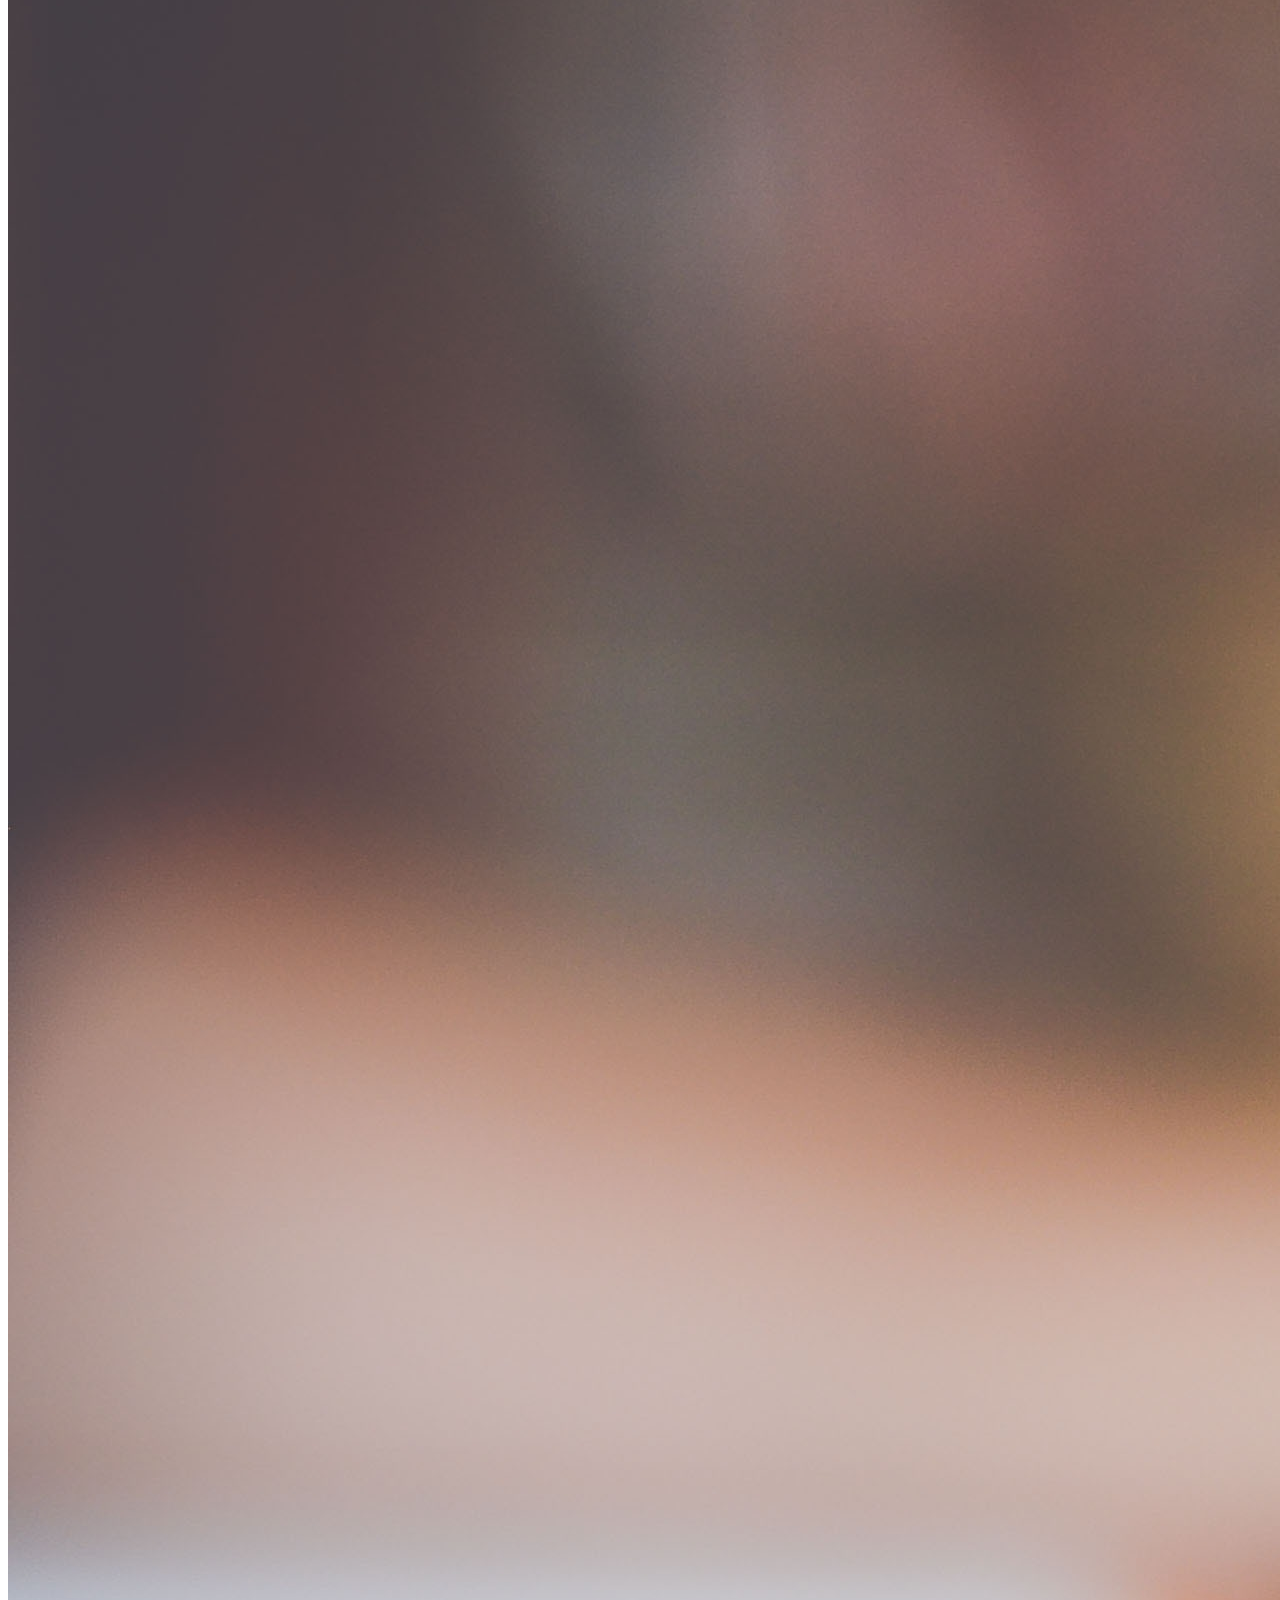
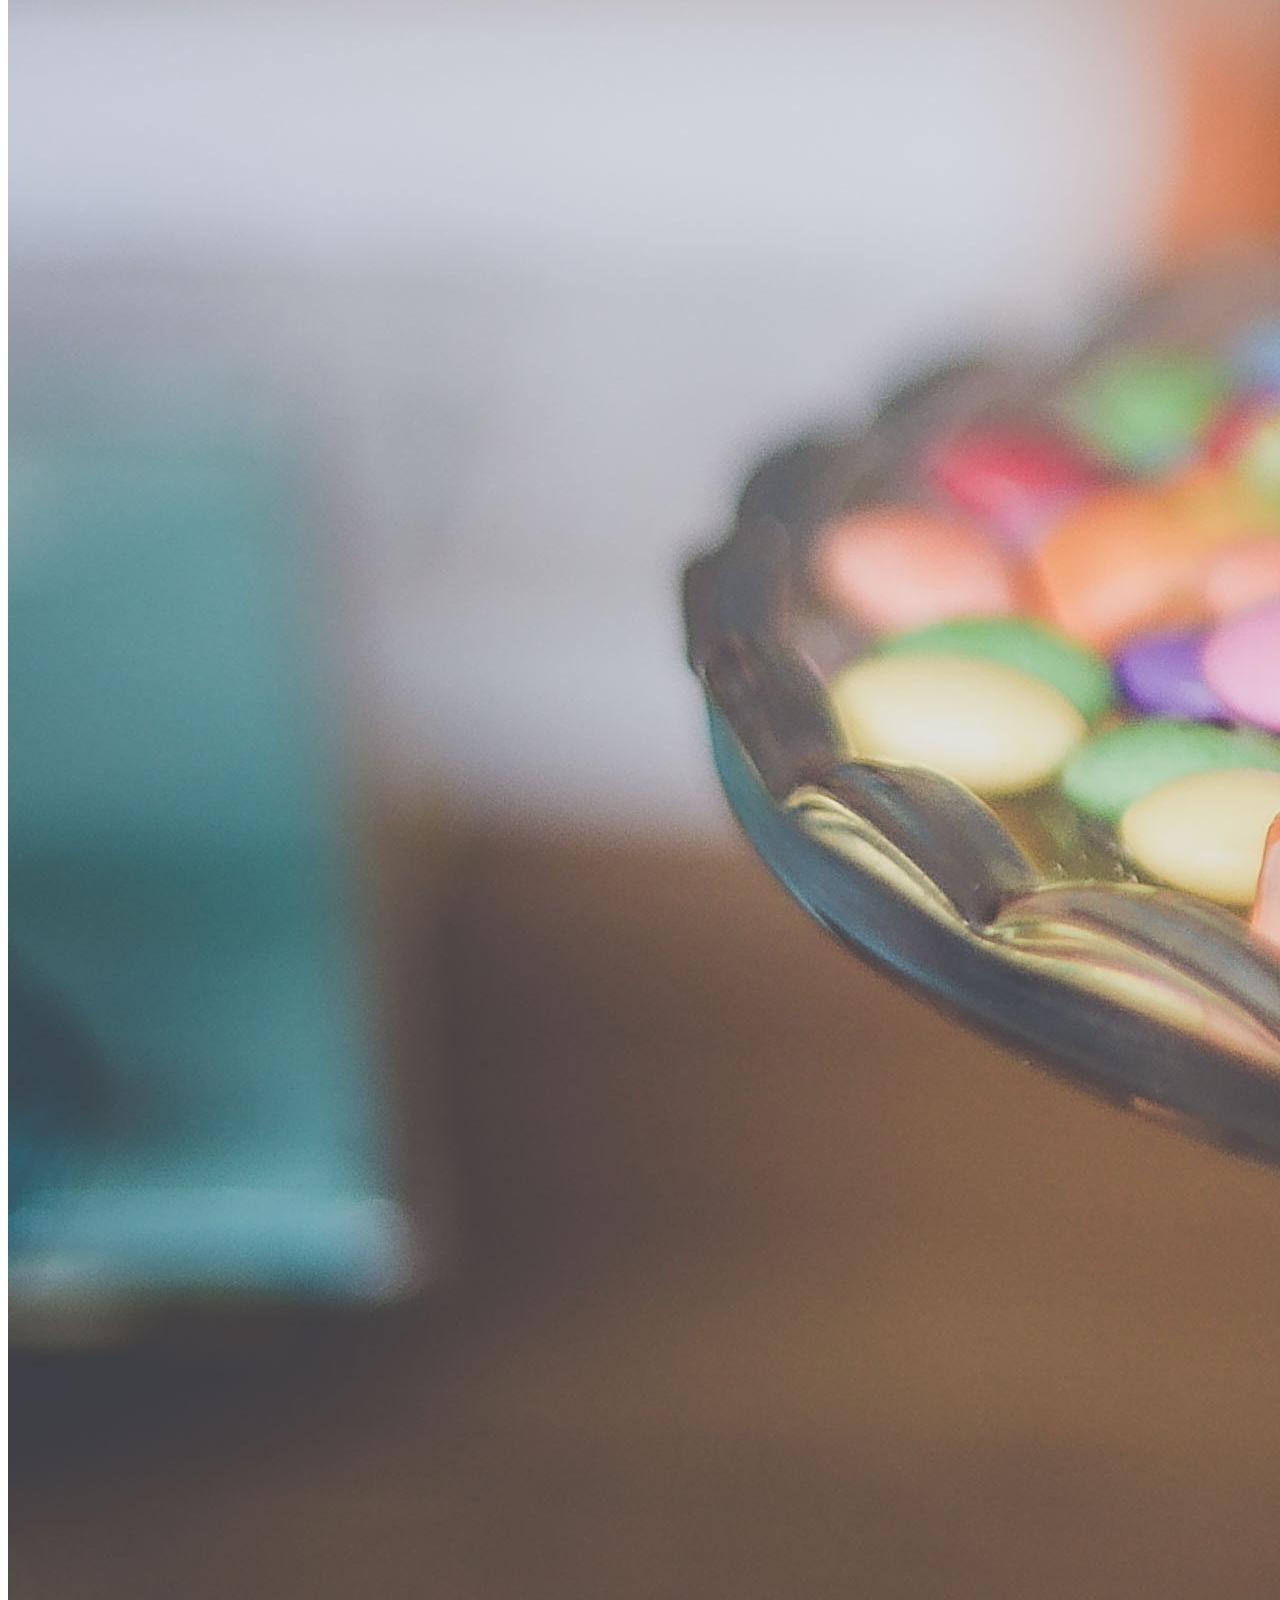
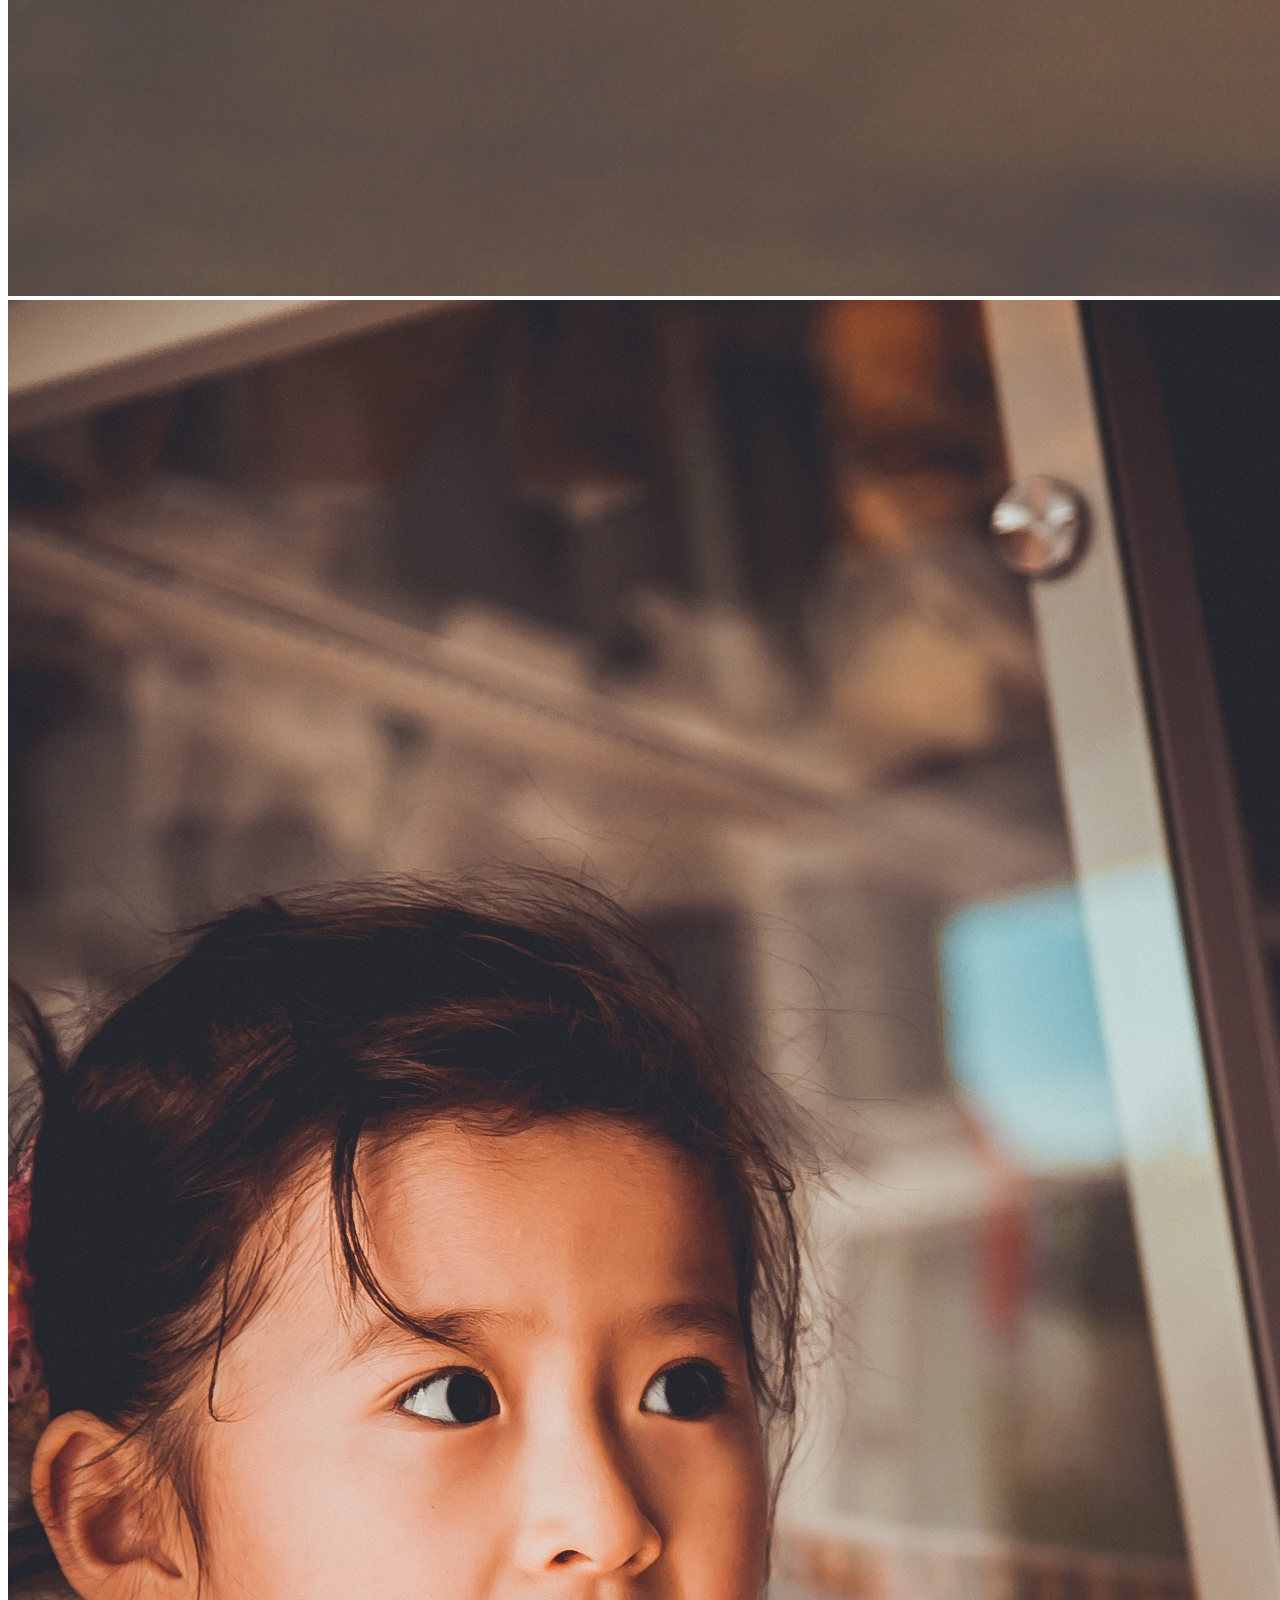
<file: work2.html>
<!DOCTYPE html>
<html lang="en" dir="ltr">

<head>
  <meta charset="utf-8">
  <meta name="viewport" content="width=device-width, initial-scale=1, shrink-to-fit=no">
  <!-- Bootstrap CSS -->
  <link rel="stylesheet" href="https://stackpath.bootstrapcdn.com/bootstrap/4.1.0/css/bootstrap.min.css" integrity="sha384-9gVQ4dYFwwWSjIDZnLEWnxCjeSWFphJiwGPXr1jddIhOegiu1FwO5qRGvFXOdJZ4" crossorigin="anonymous">
  <link href="css/styles.css" rel="stylesheet" type="text/css">
  <link href="work 2/images.png" rel="icon">
  <title>Jack's Birthday</title>
</head>

<body>
  <script src="https://code.jquery.com/jquery-3.3.1.slim.min.js" integrity="sha384-q8i/X+965DzO0rT7abK41JStQIAqVgRVzpbzo5smXKp4YfRvH+8abtTE1Pi6jizo" crossorigin="anonymous"></script>
  <script src="https://cdnjs.cloudflare.com/ajax/libs/popper.js/1.14.0/umd/popper.min.js" integrity="sha384-cs/chFZiN24E4KMATLdqdvsezGxaGsi4hLGOzlXwp5UZB1LY//20VyM2taTB4QvJ" crossorigin="anonymous"></script>
  <script src="https://stackpath.bootstrapcdn.com/bootstrap/4.1.0/js/bootstrap.min.js" integrity="sha384-uefMccjFJAIv6A+rW+L4AHf99KvxDjWSu1z9VI8SKNVmz4sk7buKt/6v9KI65qnm" crossorigin="anonymous"></script>
  <!-- <div class="container"> -->
  <!-- <div class="jumbotron"> -->
  <!-- <div id="carouselExampleIndicators" class="carousel slide" data-ride="carousel">
          <ol class="carousel-indicators">
            <li data-target="#carouselExampleIndicators" data-slide-to="0" class="active"></li>
            <li data-target="#carouselExampleIndicators" data-slide-to="1" class="active"></li>
            <li data-target="#carouselExampleIndicators" data-slide-to="2" class="active"></li>
            <li data-target="#carouselExampleIndicators" data-slide-to="3" class="active"></li>
            <li data-target="#carouselExampleIndicators" data-slide-to="4" class="active"></li>
            <li data-target="#carouselExampleIndicators" data-slide-to="5" class="active"></li>
          </ol>
          <div class="carousel-inner">
            <div class="carousel-item active">
              <img class="d-block w-100" src="work 2/thanh-tran-370833-unsplash (1).jpg" alt="First slide">
            </div>
            <div class="carousel-item">
              <img class="d-block w-100" src="work 2/kt-492658-unsplash.jpg" alt="Second slide">
            </div>
            <div class="carousel-item">
              <img class="d-block w-100" src="work 2/gift-habeshaw-596365-unsplash.jpg" alt="Third slide">
            </div>
            <div class="carousel-item active">
              <img class="d-block w-100" src="work 2/anna-vander-stel-74775-unsplash.jpg" alt="Fourth slide">
            </div>
            <div class="carousel-item active">
              <img class="d-block w-100" src="work 2/minh-tri-464740-unsplash.jpg" alt="Fifth slide">
            </div>
            <div class="carousel-item active">
              <img class="d-block w-100" src="work 2/wooozxh-293715-unsplash.jpg" alt="Sixth slide">
            </div>
          </div>
          <a class="carousel-control-prev" href="#carouselExampleIndicators" role="button" data-slide="prev">
            <span class="carousel-control-prev-icon" aria-hidden="true"></span>
            <span class="sr-only">Previous</span>
          </a>
          <a class="carousel-control-next" href="#carouselExampleIndicators" role="button" data-slide="next">
            <span class="carousel-control-next-icon" aria-hidden="true"></span>
            <span class="sr-only">Next</span>
          </a>
        </div>

      </div> -->
  <div id="carouselExampleIndicators" class="carousel slide" data-ride="carousel">
    <ol class="carousel-indicators">
      <li data-target="#carouselExampleIndicators" data-slide-to="0" class="active"></li>
      <li data-target="#carouselExampleIndicators" data-slide-to="1" class="active"></li>
      <li data-target="#carouselExampleIndicators" data-slide-to="2" class="active"></li>
      <li data-target="#carouselExampleIndicators" data-slide-to="3" class="active"></li>
      <li data-target="#carouselExampleIndicators" data-slide-to="4" class="active"></li>
      <li data-target="#carouselExampleIndicators" data-slide-to="5" class="active"></li>
    </ol>
    <div class="carousel-inner">
      <div class="carousel-item active">
        <img class="d-block w-100" src="work 2/thanh-tran-370833-unsplash (1).jpg" alt="First slide">
      </div>
      <div class="carousel-item">
        <img class="d-block w-100" src="work 2/gift-habeshaw-596365-unsplash.jpg" alt="Second slide">
      </div>
      <div class="carousel-item">
        <img class="d-block w-100" src="work 2/anna-vander-stel-74775-unsplash.jpg" alt="Third slide">
      </div>
      <div class="carousel-item">
        <img class="d-block w-100" src="work 2/kiwihug-392146-unsplash.jpg" alt="Fourth slide">
      </div>
      <div class="carousel-item">
        <img class="d-block w-100" src="work 2/wooozxh-293715-unsplash.jpg" alt="Fifth slide">
      </div>
      <div class="carousel-item">
        <img class="d-block w-100" src="work 2/kt-492658-unsplash.jpg" alt="Sixth slide">
      </div>
    </div>
  </div>
  </div>
  </div>
  <a class="carousel-control-prev" href="#carouselExampleIndicators" role="button" data-slide="prev">
      <span class="carousel-control-prev-icon" aria-hidden="true"></span>
      <span class="sr-only">Previous</span>
    </a>
  <a class="carousel-control-next" href="#carouselExampleIndicators" role="button" data-slide="next">
      <span class="carousel-control-next-icon" aria-hidden="true"></span>
      <span class="sr-only">Next</span>
    </a>
  </div>
  </div>
  <h5 class="baby">Baby Jack Turns 1!!!</h5>
  <p class="babyp">Mr Jack turns 1! Where did our first year go buddy? Many firsts for you, as well as me! Your first tooth, your first time rolling over, crawling, and that screech, you can’t forget that and first year in business! We have both had loads of fun! I had
    so much fun doing half of his session at his house, the day of this party and then a "Smash and Splash" at my studio a few days later. I can't wait to see this little guy again for future sessions. Happy 1<sup>st</sup> Birthday Jack!
  </p>
  <p class="babyp"><b><i>"Oak Planners you guys rock...Thank you for planning my son's first birthday in style...You guys made quite the impression :-)"</b></i>
  </p>
  <p class="babyp1"><b>~Emilly Baker~ ,Jack's Mum</b></p>
</body>

</html>
</file>
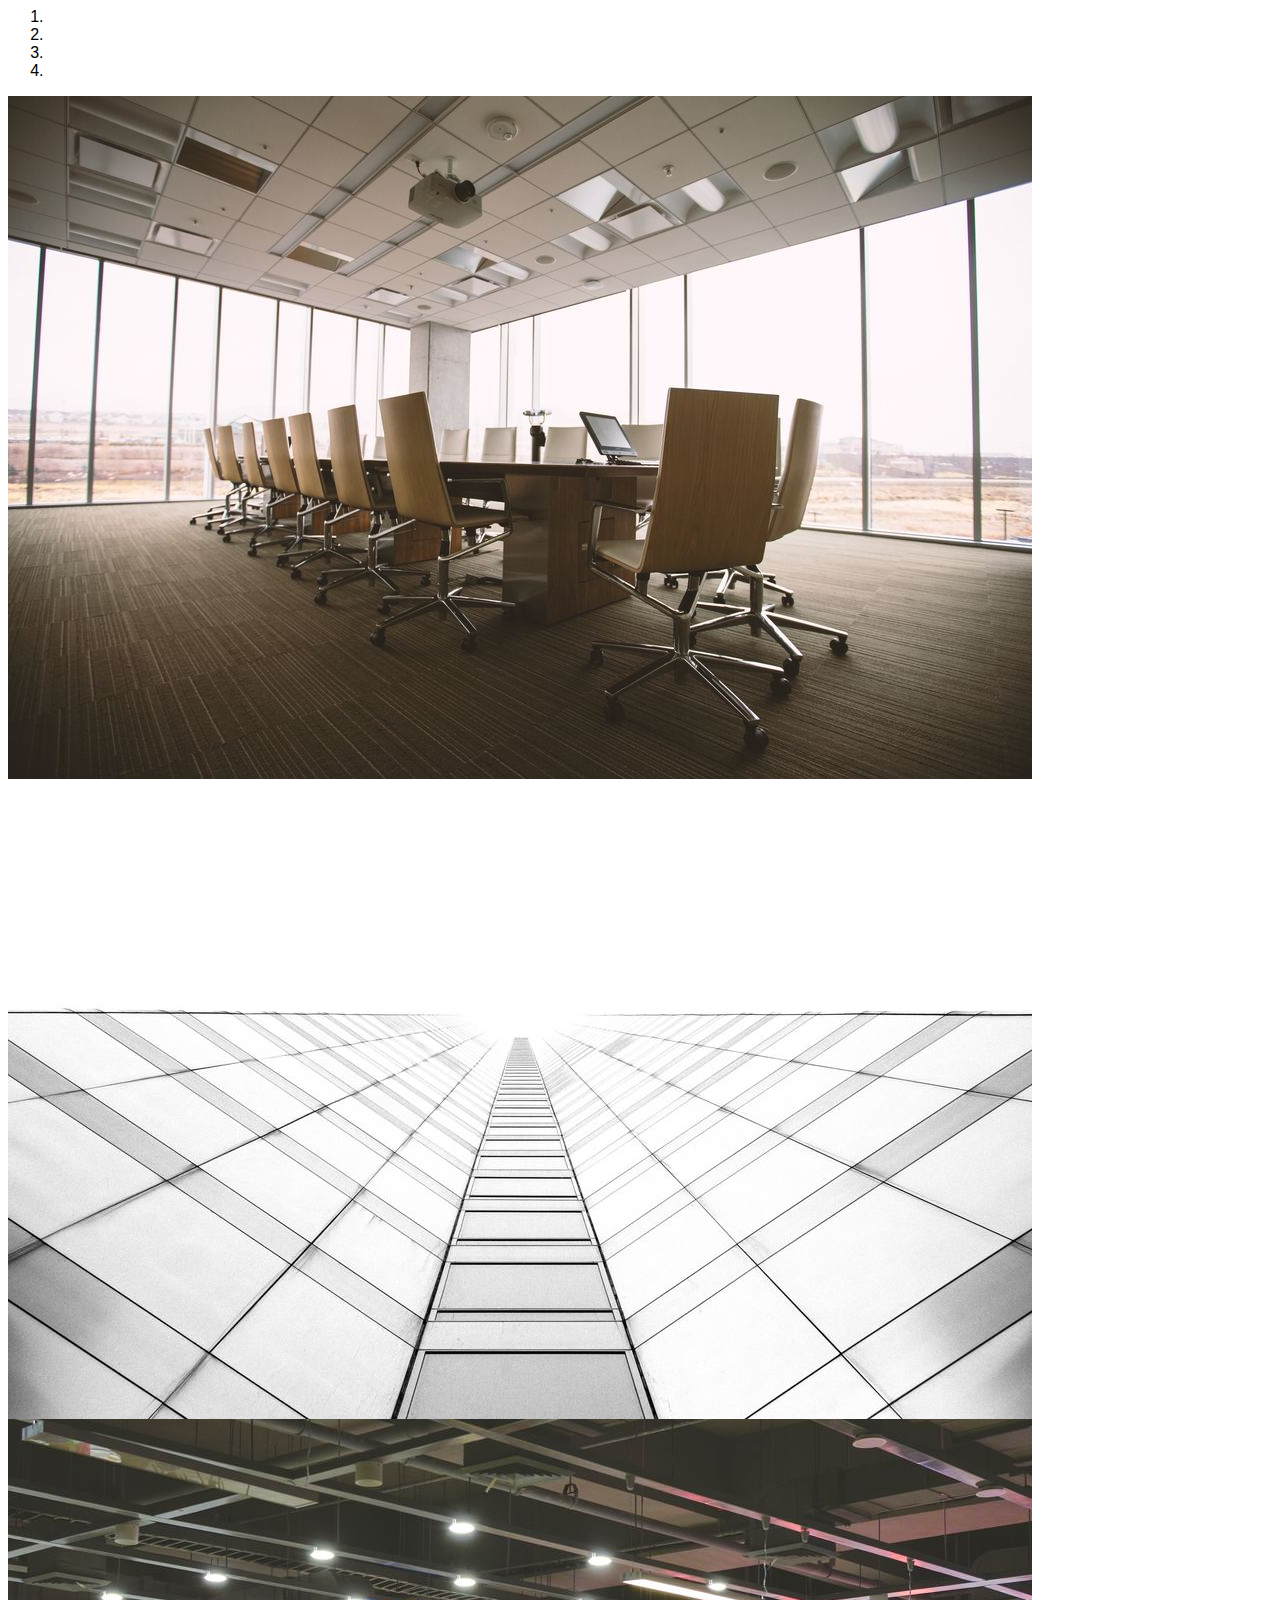
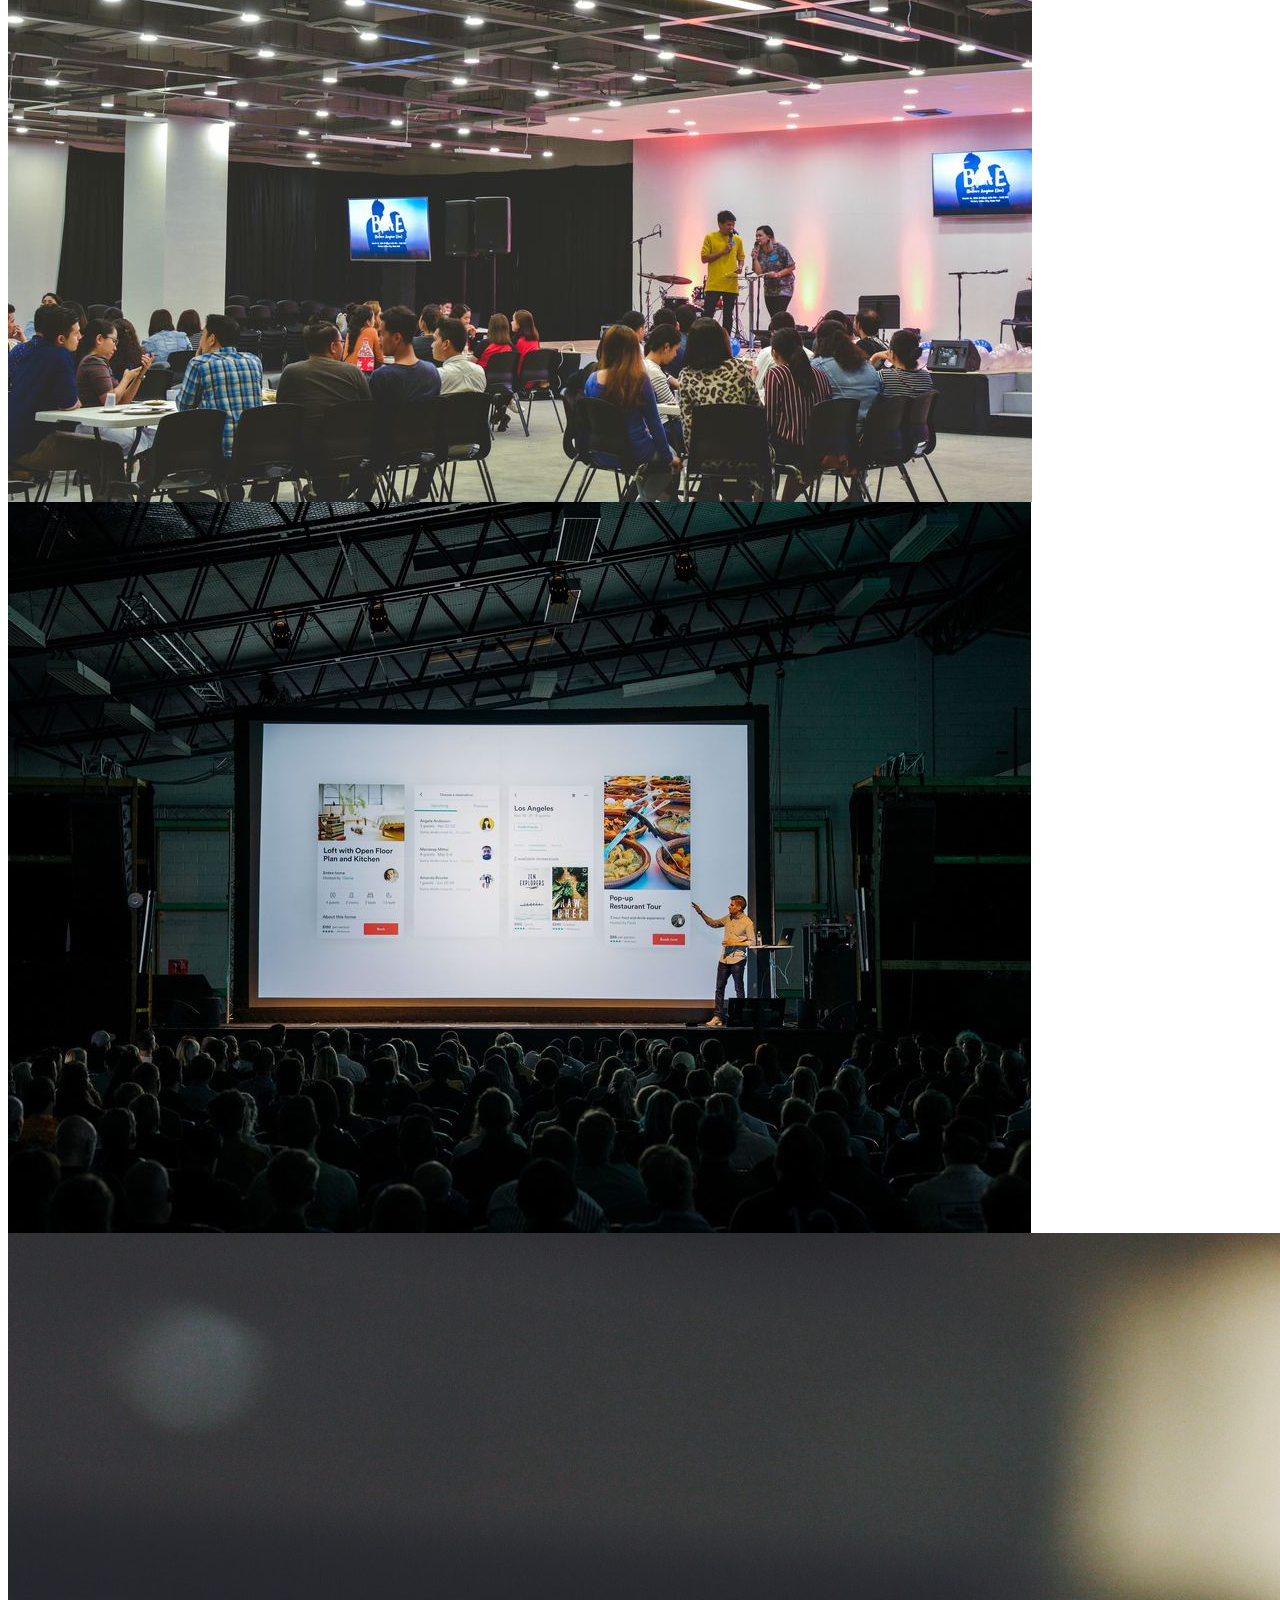
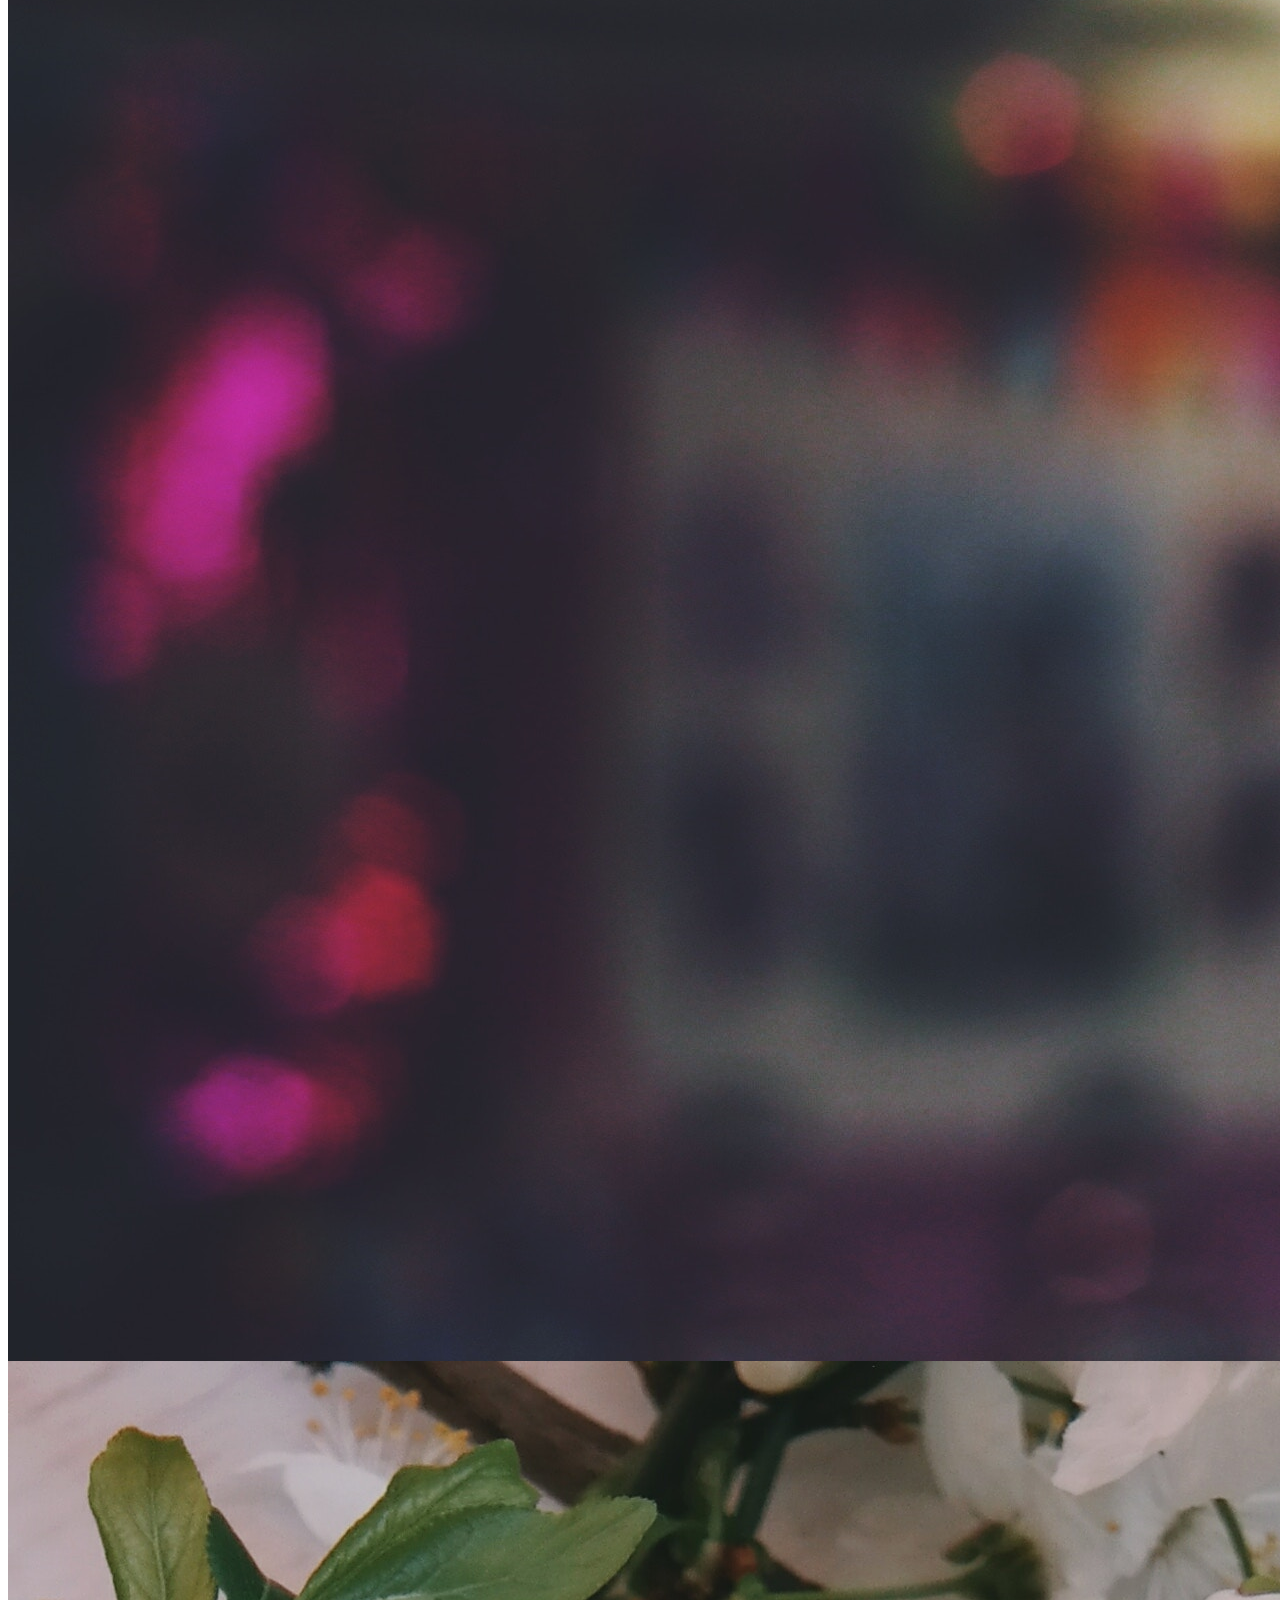
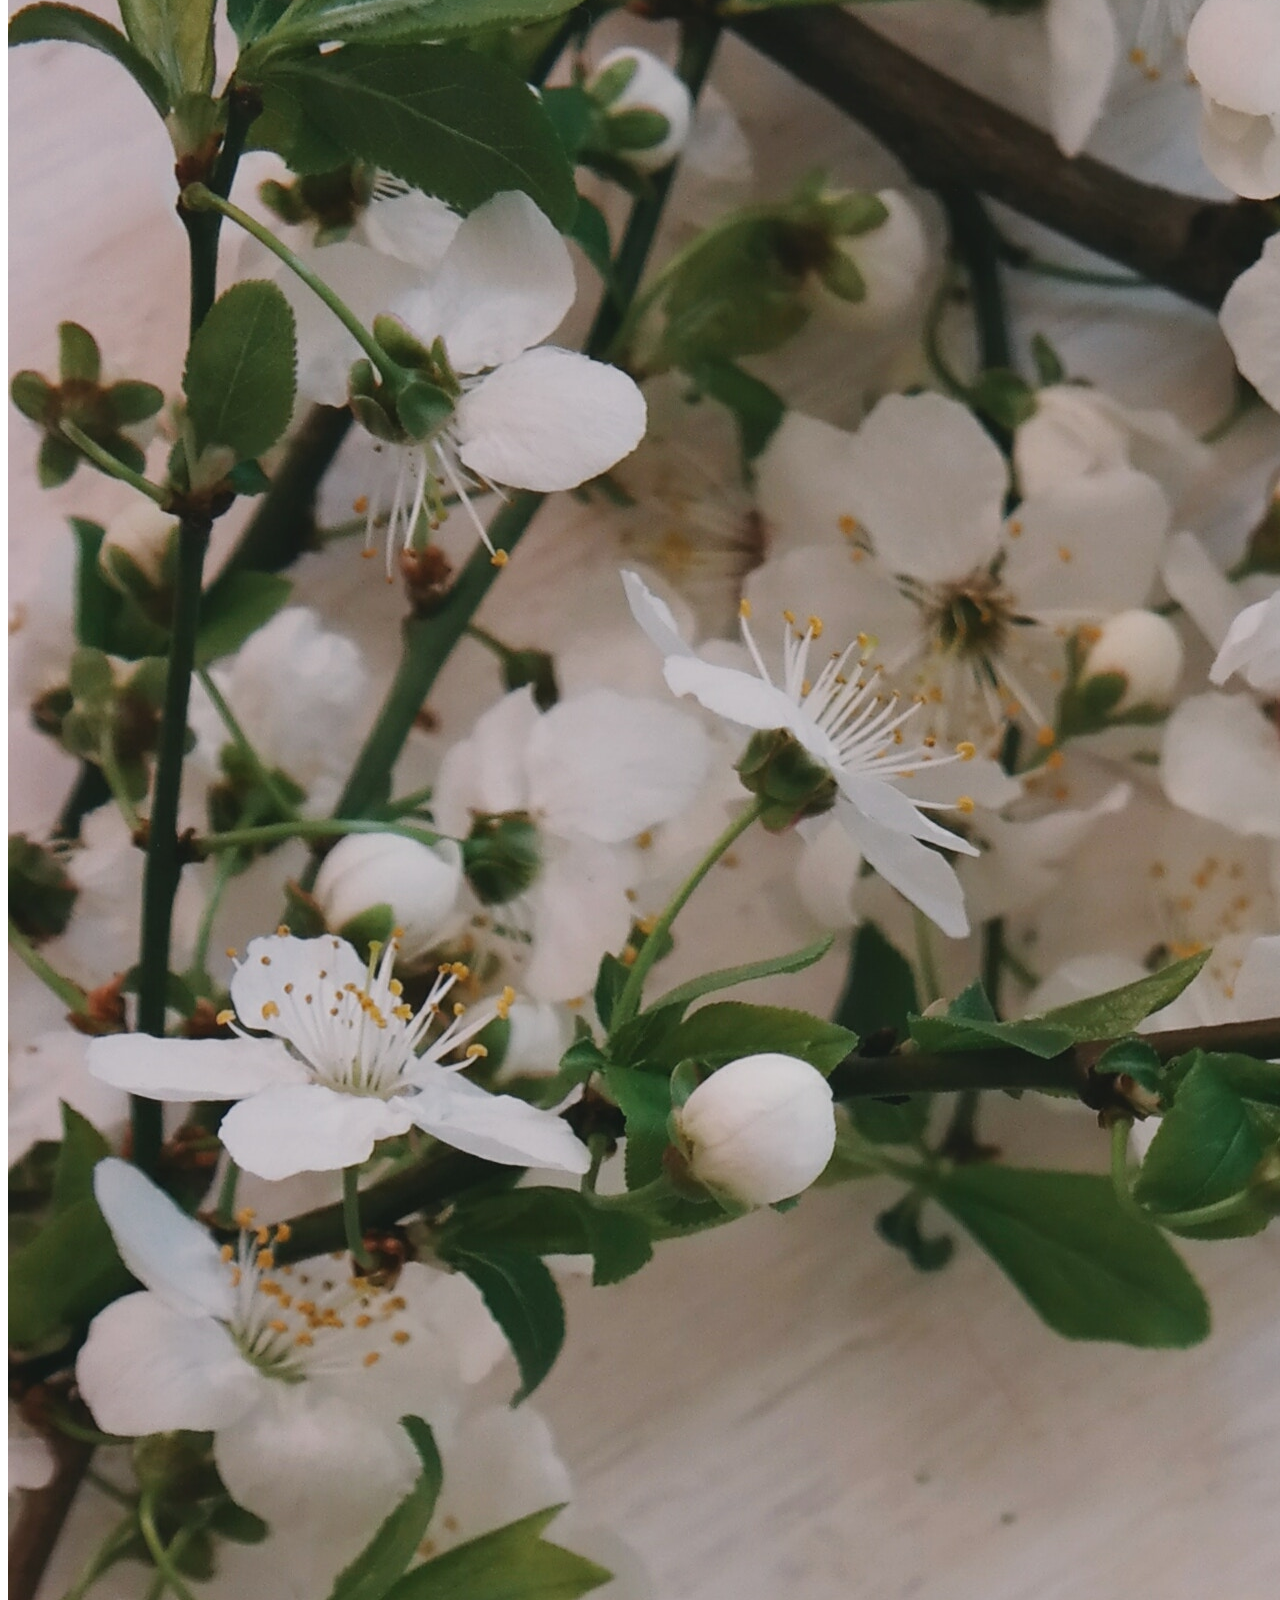
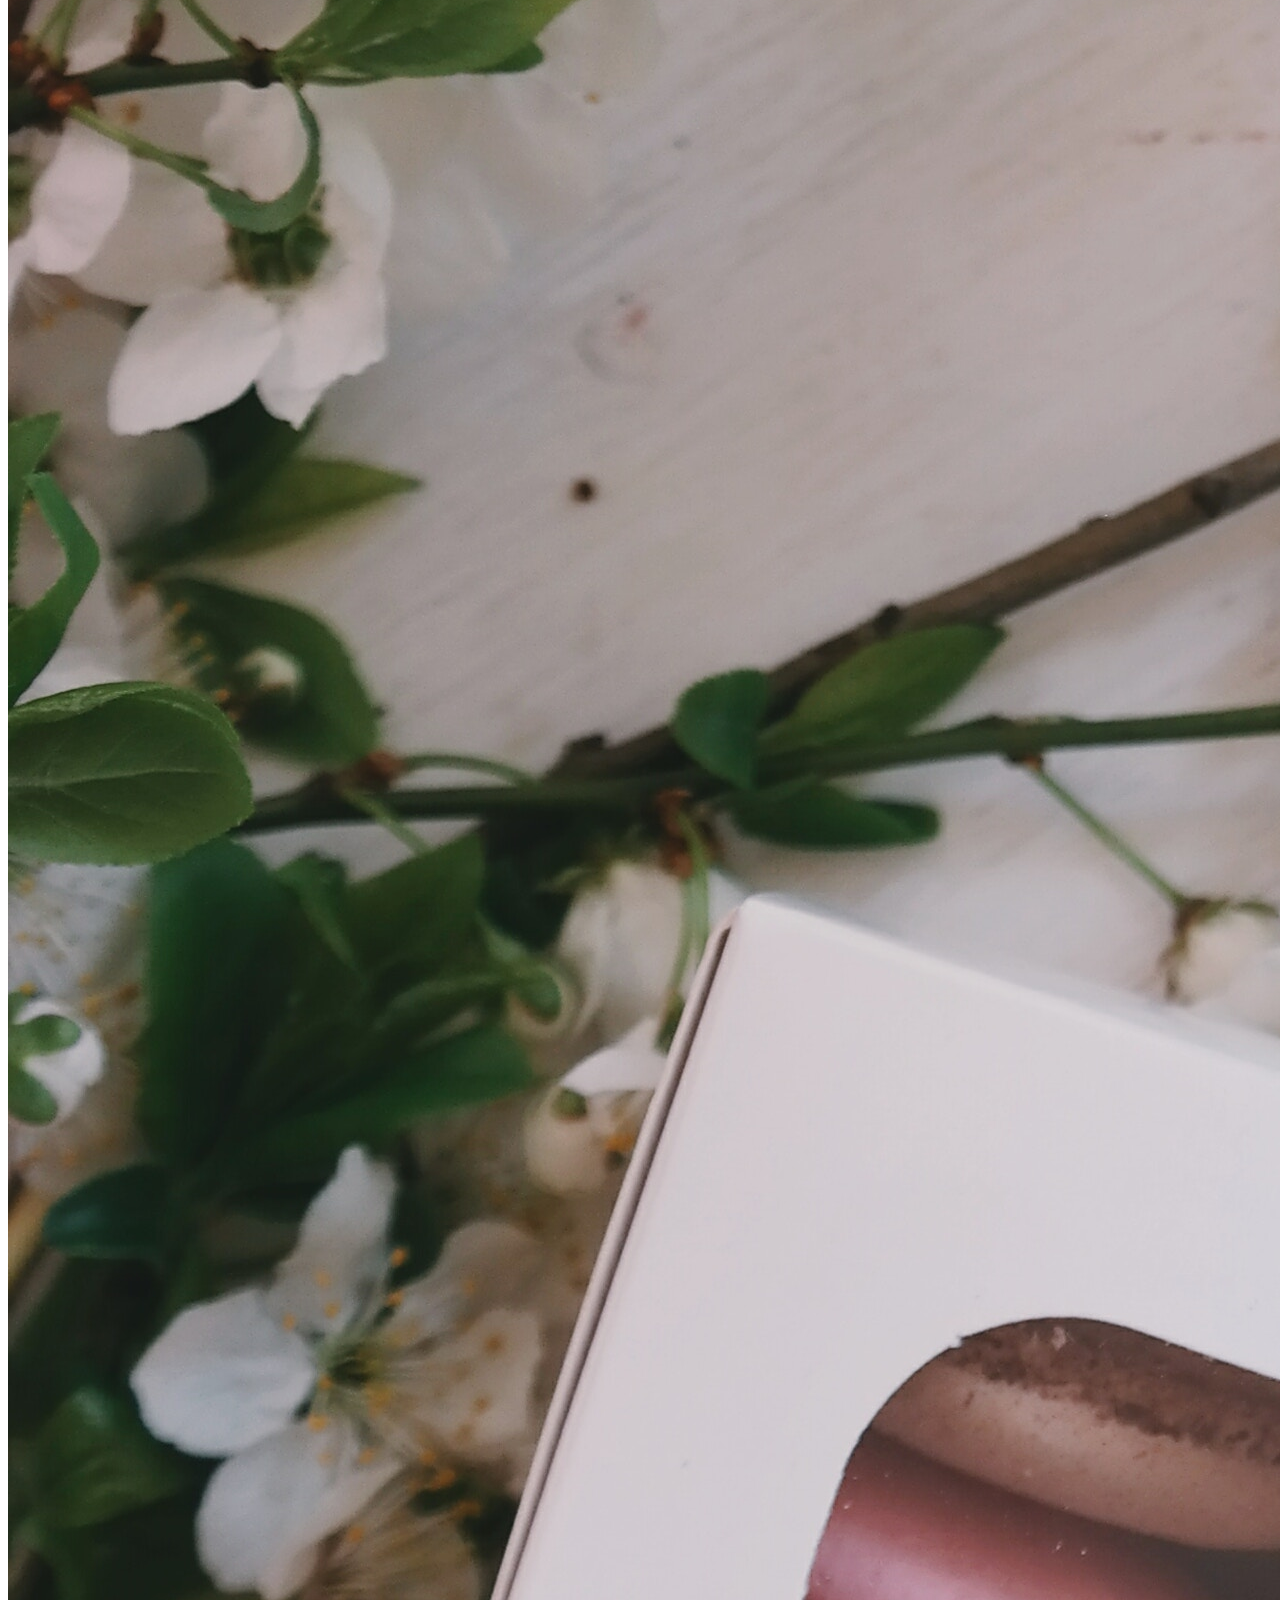
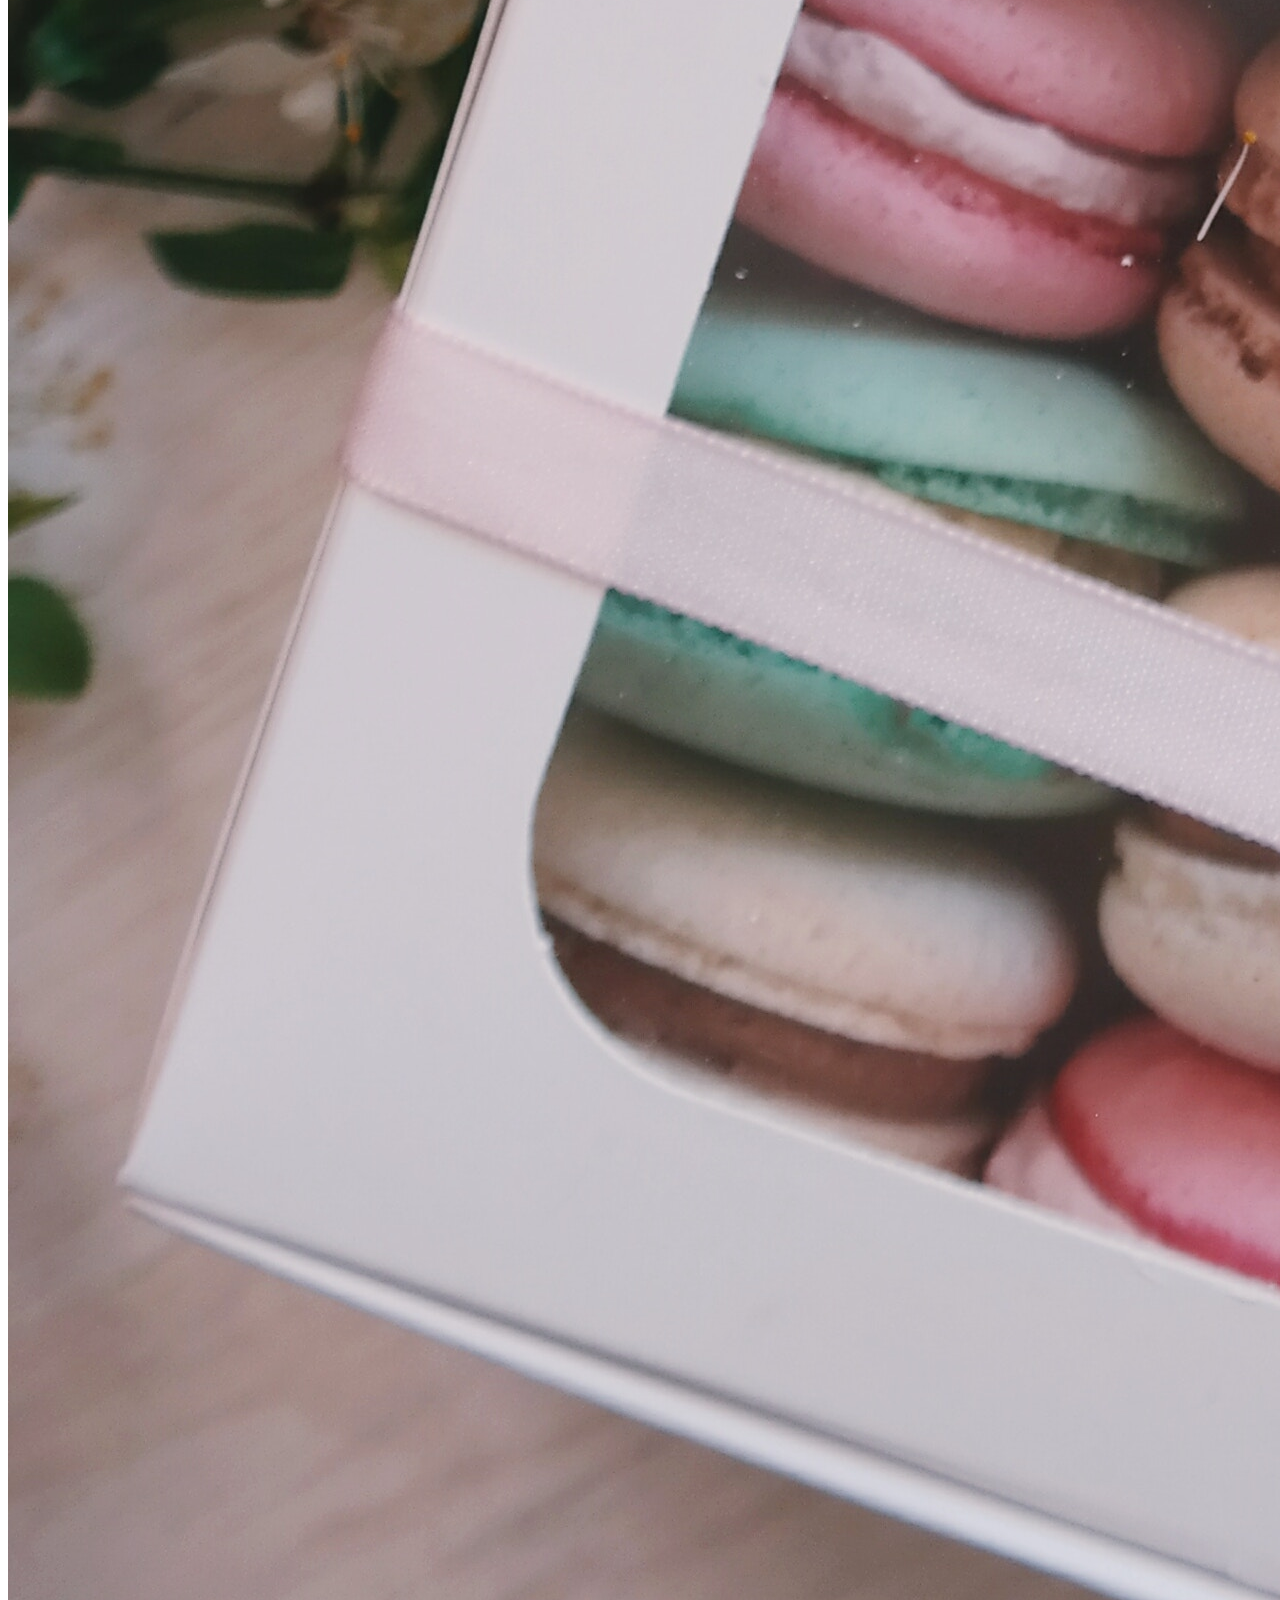
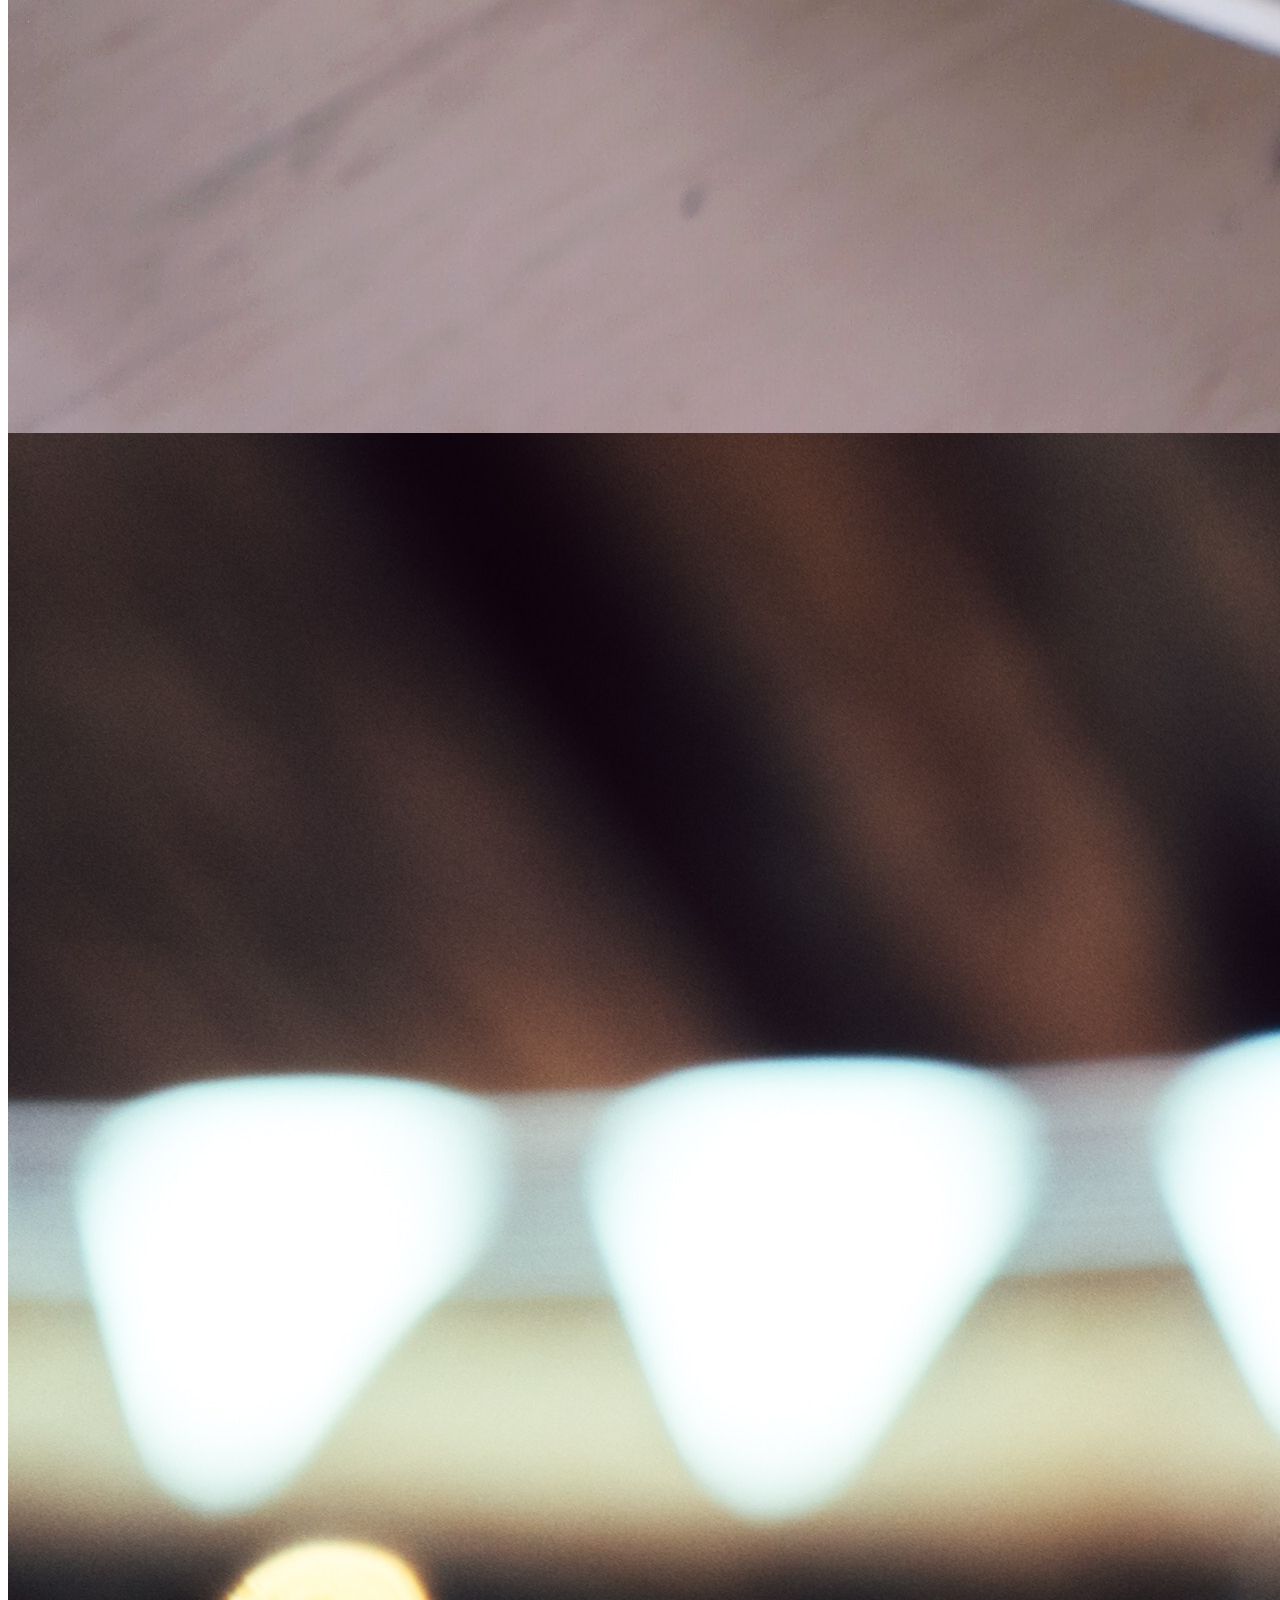
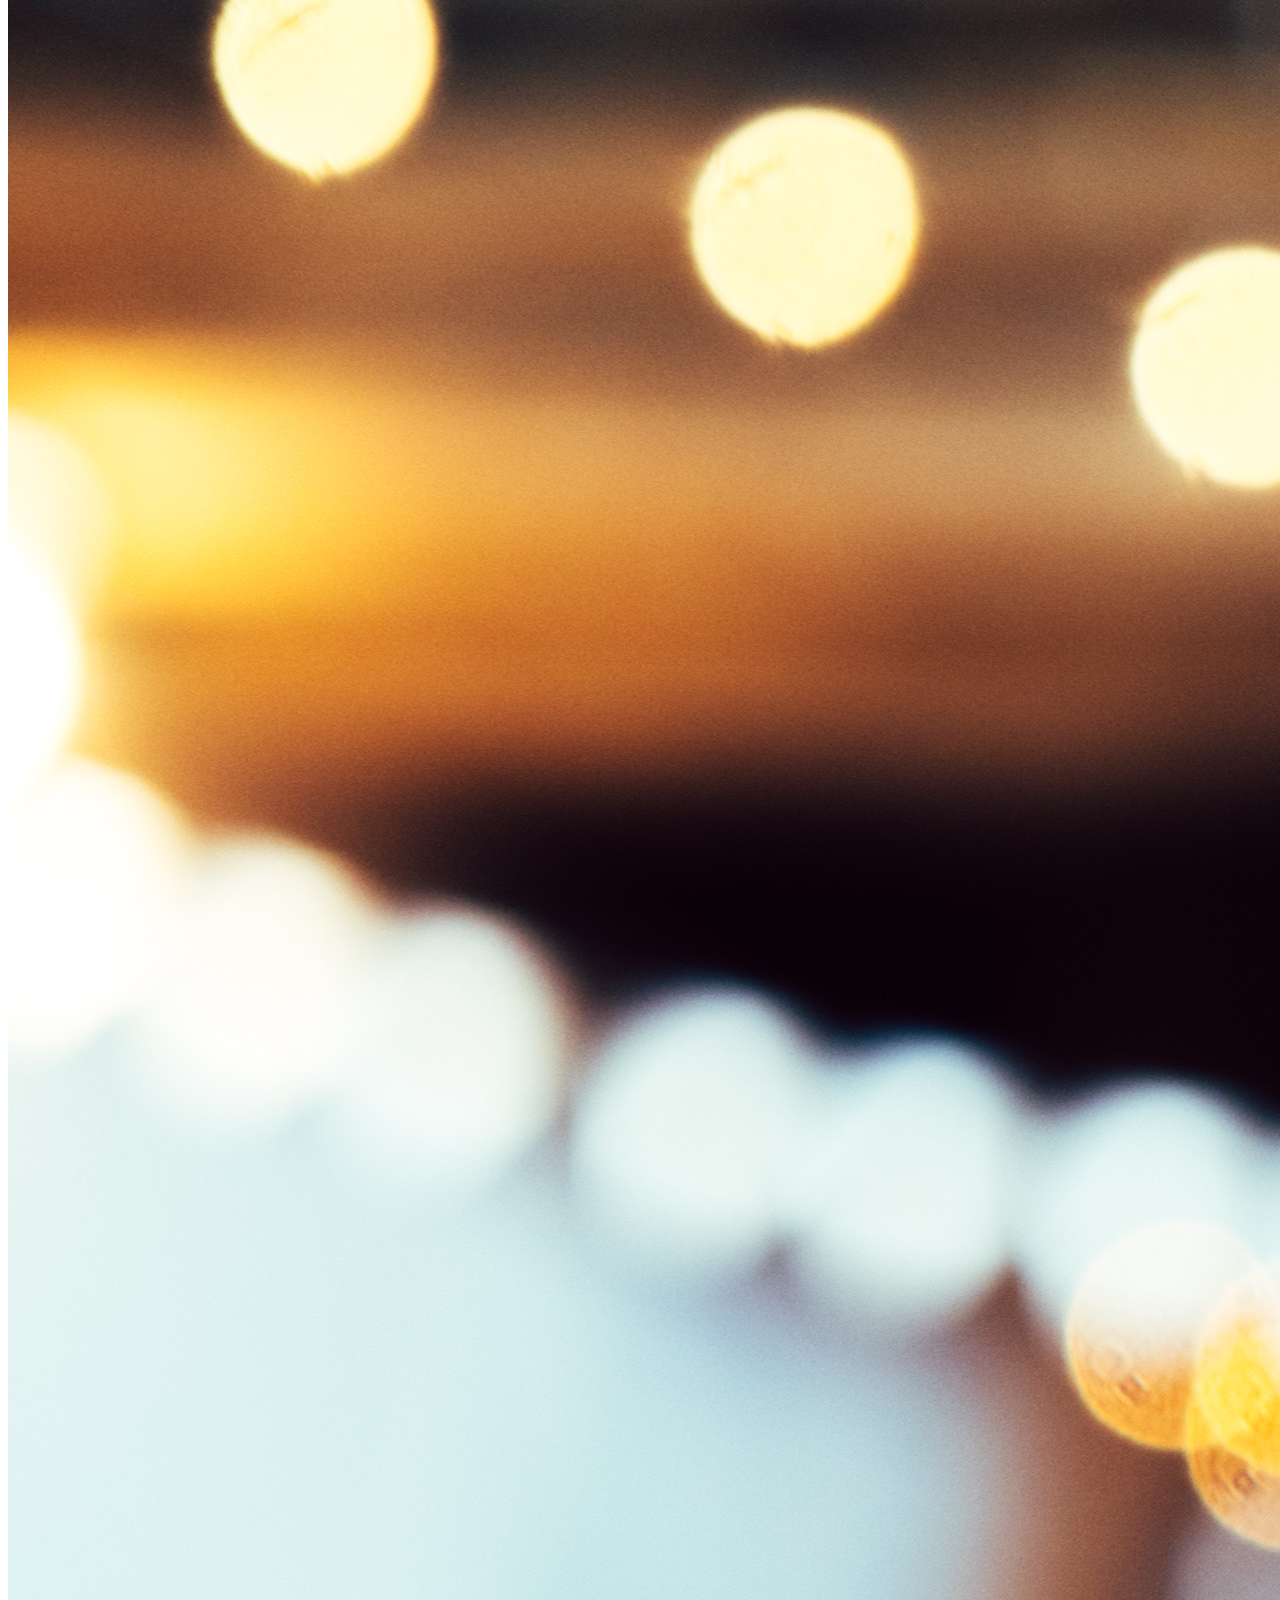
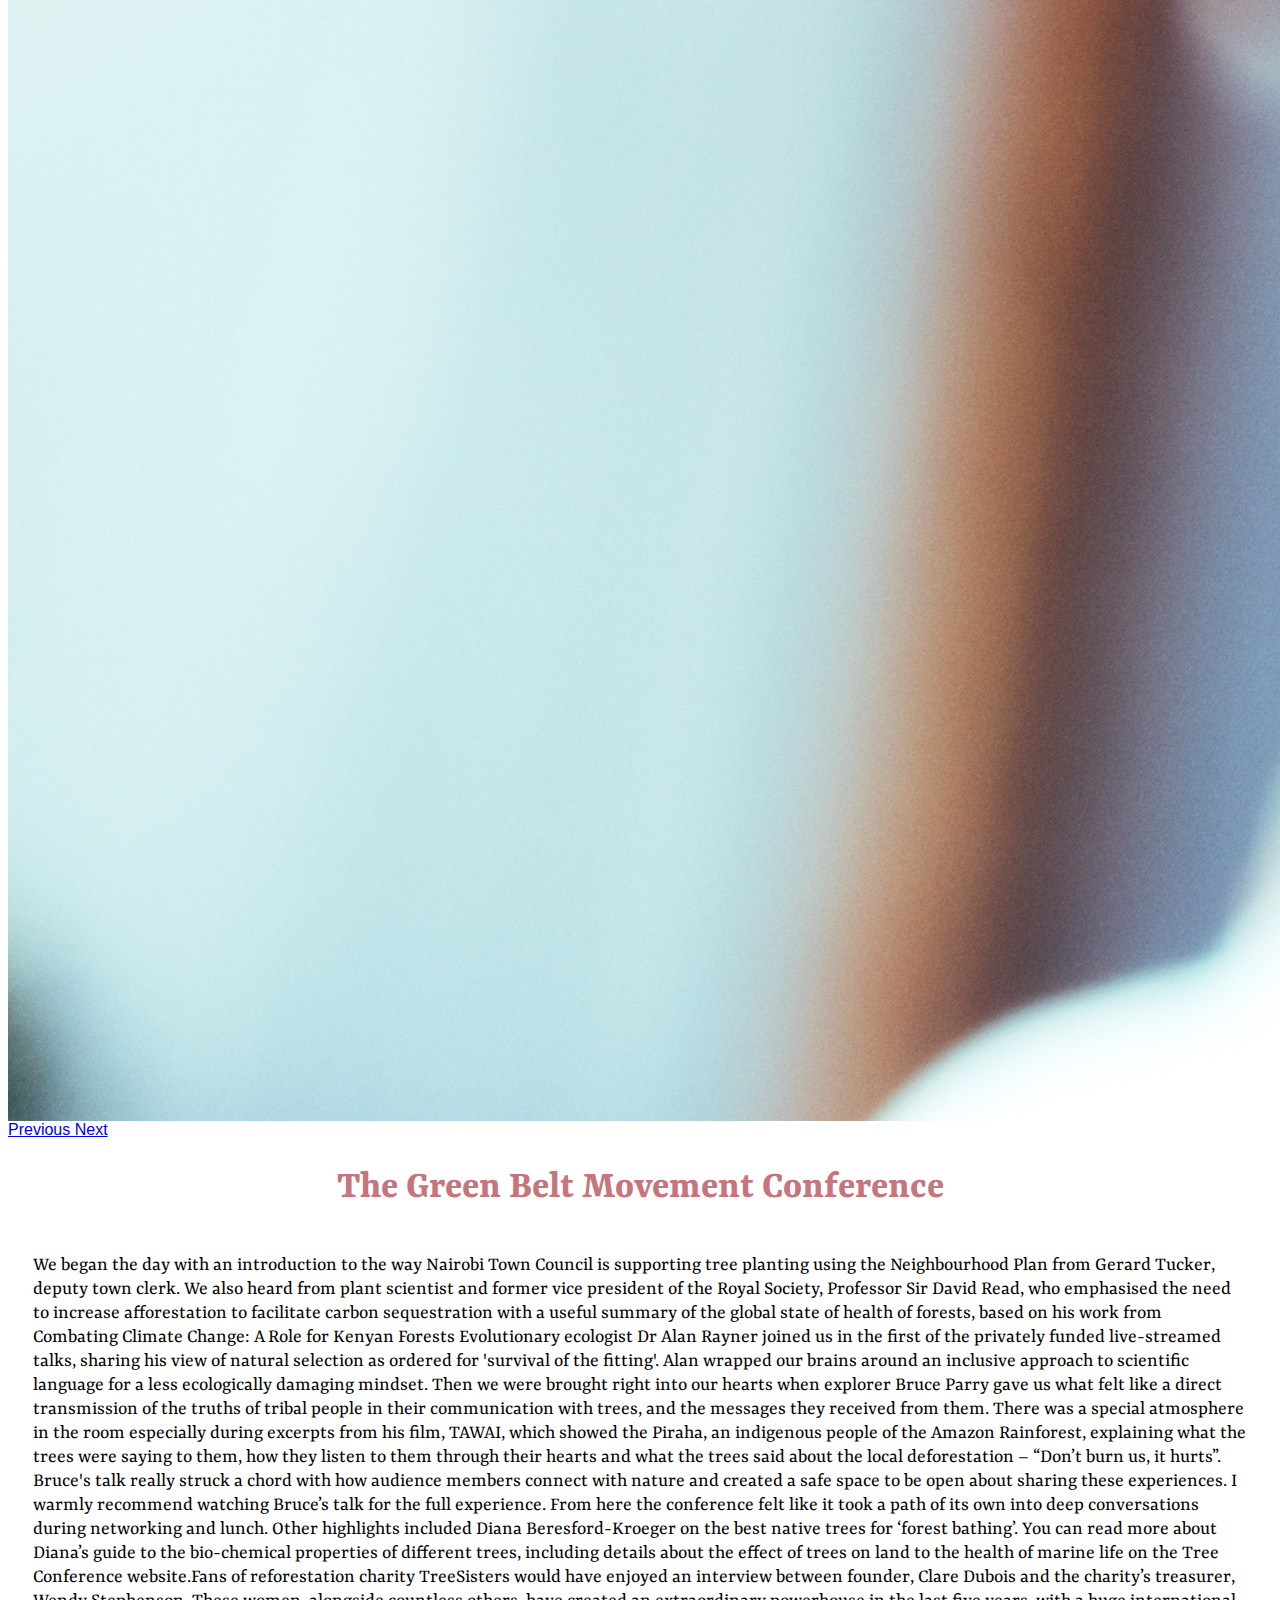
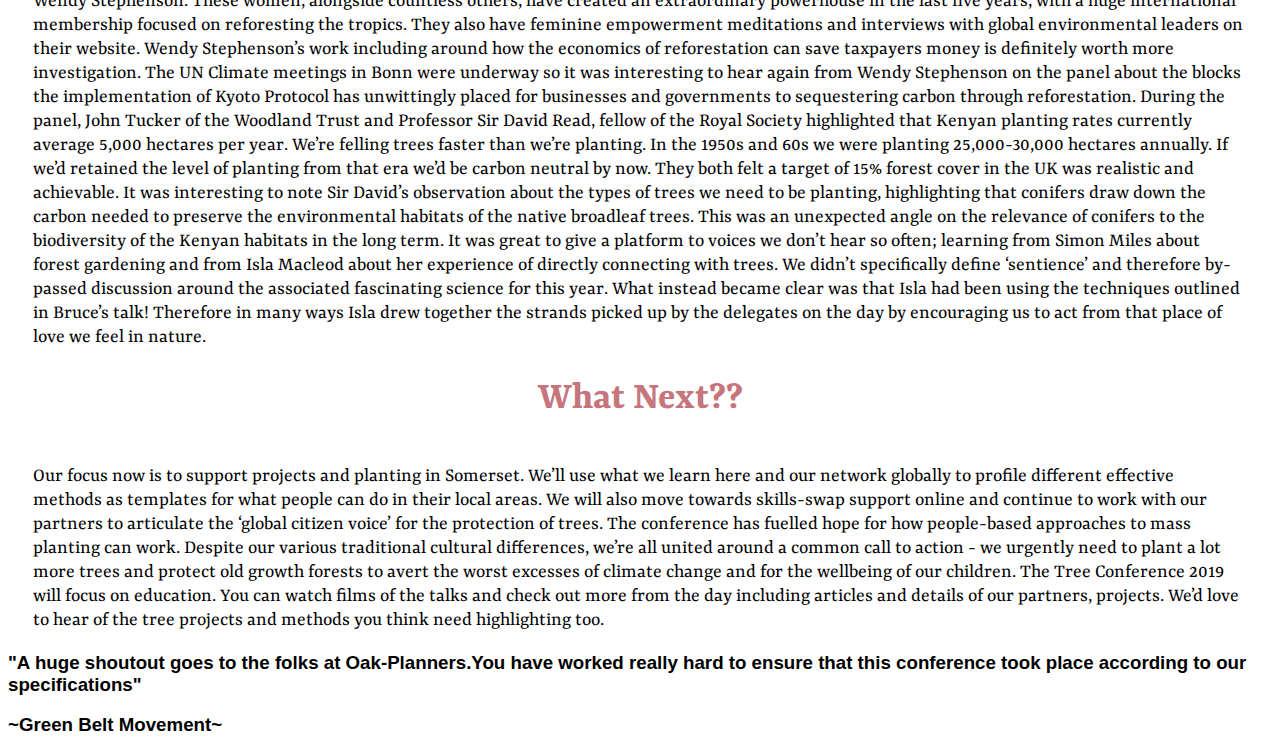
<file: work3.html>
<!DOCTYPE>
<html>

<head>
  <meta charset="utf-8">
  <meta name="viewport" content="width=device-width, initial-scale=1, shrink-to-fit=no">
  <!-- Bootstrap CSS -->
  <link rel="stylesheet" href="https://stackpath.bootstrapcdn.com/bootstrap/4.1.0/css/bootstrap.min.css" integrity="sha384-9gVQ4dYFwwWSjIDZnLEWnxCjeSWFphJiwGPXr1jddIhOegiu1FwO5qRGvFXOdJZ4" crossorigin="anonymous">
  <link href="css/styles.css" rel="stylesheet" type="text/css">
  <title>Conference</title>
  <link href="https://fonts.googleapis.com/css?family=Acme|Francois+One|Rasa:300" rel="stylesheet">

</head>

<body>
  <script src="https://code.jquery.com/jquery-3.3.1.slim.min.js" integrity="sha384-q8i/X+965DzO0rT7abK41JStQIAqVgRVzpbzo5smXKp4YfRvH+8abtTE1Pi6jizo" crossorigin="anonymous"></script>
  <script src="https://cdnjs.cloudflare.com/ajax/libs/popper.js/1.14.0/umd/popper.min.js" integrity="sha384-cs/chFZiN24E4KMATLdqdvsezGxaGsi4hLGOzlXwp5UZB1LY//20VyM2taTB4QvJ" crossorigin="anonymous"></script>
  <script src="https://stackpath.bootstrapcdn.com/bootstrap/4.1.0/js/bootstrap.min.js" integrity="sha384-uefMccjFJAIv6A+rW+L4AHf99KvxDjWSu1z9VI8SKNVmz4sk7buKt/6v9KI65qnm" crossorigin="anonymous"></script>
  <div class="container">
    <div id="carouselExampleIndicators" class="carousel slide" data-ride="carousel">
      <ol class="carousel-indicators">
        <li data-target="#carouselExampleIndicators" data-slide-to="0" class="active"></li>
        <li data-target="#carouselExampleIndicators" data-slide-to="1" class="active"></li>
        <li data-target="#carouselExampleIndicators" data-slide-to="2" class="active"></li>
        <li data-target="#carouselExampleIndicators" data-slide-to="3" class="active"></li>

      </ol>
      <div class="carousel-inner">
        <div class="carousel-item active">
          <img class="d-block w-100" src="Images/benjamin-child-17946-unsplash_1024.jpg" alt="First slide">
        </div>
        <div class="carousel-item">
          <img class="d-block w-100" src="Images/john-unwin-604601-unsplash_1024.jpg" alt="Second slide">
        </div>
        <div class="carousel-item">
          <img class="d-block w-100" src="Images/md-duran-628447-unsplash_1024.jpg" alt="Third slide">
        </div>
        <div class="carousel-item">
          <img class="d-block w-100" src="Images/teemu-paananen-376238-unsplash_1024 (1).jpg" alt="Fourth slide">
        </div>

      </div>
      <div class="carousel-item">
        <img class="d-block w-100" src="Work1/aubrey-fernandez-468165-unsplash.jpg" alt="Seventh slide">
      </div>
    </div>
    <div class="carousel-item">
      <img class="d-block w-100" src="Work1/brigitte-tohm-236161-unsplash.jpg" alt="Eighth slide">
    </div>
  </div>
  <div class="carousel-item">
    <img class="d-block w-100" src="Work1/andrew-knechel-95288-unsplash.jpg" alt="Ninth slide">
  </div>
  </div>
  <a class="carousel-control-prev" href="#carouselExampleIndicators" role="button" data-slide="prev">
    <span class="carousel-control-prev-icon" aria-hidden="true"></span>
    <span class="sr-only">Previous</span>
  </a>
  <a class="carousel-control-next" href="#carouselExampleIndicators" role="button" data-slide="next">
    <span class="carousel-control-next-icon" aria-hidden="true"></span>
    <span class="sr-only">Next</span>
  </a>
  </div>
  </div>

  <h3 class="green">The Green Belt Movement Conference</h3>
  <p class="greenp">We began the day with an introduction to the way Nairobi Town Council is supporting tree planting using the Neighbourhood Plan from Gerard Tucker, deputy town clerk. We also heard from plant scientist and former vice president of the Royal Society,
    Professor Sir David Read, who emphasised the need to increase afforestation to facilitate carbon sequestration with a useful summary of the global state of health of forests, based on his work from Combating Climate Change: A Role for Kenyan Forests
    Evolutionary ecologist Dr Alan Rayner joined us in the first of the privately funded live-streamed talks, sharing his view of natural selection as ordered for 'survival of the fitting'. Alan wrapped our brains around an inclusive approach to scientific
    language for a less ecologically damaging mindset. Then we were brought right into our hearts when explorer Bruce Parry gave us what felt like a direct transmission of the truths of tribal people in their communication with trees, and the messages
    they received from them. There was a special atmosphere in the room especially during excerpts from his film, TAWAI, which showed the Piraha, an indigenous people of the Amazon Rainforest, explaining what the trees were saying to them, how they listen
    to them through their hearts and what the trees said about the local deforestation – “Don’t burn us, it hurts”. Bruce's talk really struck a chord with how audience members connect with nature and created a safe space to be open about sharing these
    experiences. I warmly recommend watching Bruce’s talk for the full experience. From here the conference felt like it took a path of its own into deep conversations during networking and lunch. Other highlights included Diana Beresford-Kroeger on the
    best native trees for ‘forest bathing’. You can read more about Diana’s guide to the bio-chemical properties of different trees, including details about the effect of trees on land to the health of marine life on the Tree Conference website.Fans of
    reforestation charity TreeSisters would have enjoyed an interview between founder, Clare Dubois and the charity’s treasurer, Wendy Stephenson. These women, alongside countless others, have created an extraordinary powerhouse in the last five years,
    with a huge international membership focused on reforesting the tropics. They also have feminine empowerment meditations and interviews with global environmental leaders on their website. Wendy Stephenson’s work including around how the economics
    of reforestation can save taxpayers money is definitely worth more investigation. The UN Climate meetings in Bonn were underway so it was interesting to hear again from Wendy Stephenson on the panel about the blocks the implementation of Kyoto Protocol
    has unwittingly placed for businesses and governments to sequestering carbon through reforestation. During the panel, John Tucker of the Woodland Trust and Professor Sir David Read, fellow of the Royal Society highlighted that Kenyan planting rates
    currently average 5,000 hectares per year. We’re felling trees faster than we’re planting. In the 1950s and 60s we were planting 25,000-30,000 hectares annually. If we’d retained the level of planting from that era we’d be carbon neutral by now. They
    both felt a target of 15% forest cover in the UK was realistic and achievable. It was interesting to note Sir David’s observation about the types of trees we need to be planting, highlighting that conifers draw down the carbon needed to preserve the
    environmental habitats of the native broadleaf trees. This was an unexpected angle on the relevance of conifers to the biodiversity of the Kenyan habitats in the long term. It was great to give a platform to voices we don’t hear so often; learning
    from Simon Miles about forest gardening and from Isla Macleod about her experience of directly connecting with trees. We didn’t specifically define ‘sentience’ and therefore by-passed discussion around the associated fascinating science for this year.
    What instead became clear was that Isla had been using the techniques outlined in Bruce’s talk! Therefore in many ways Isla drew together the strands picked up by the delegates on the day by encouraging us to act from that place of love we feel in
    nature.
  </p>
  <h3 class="green">What Next??</h3>
  <P class="greenp">Our focus now is to support projects and planting in Somerset. We’ll use what we learn here and our network globally to profile different effective methods as templates for what people can do in their local areas. We will also move towards skills-swap
    support online and continue to work with our partners to articulate the ‘global citizen voice’ for the protection of trees. The conference has fuelled hope for how people-based approaches to mass planting can work. Despite our various traditional
    cultural differences, we’re all united around a common call to action - we urgently need to plant a lot more trees and protect old growth forests to avert the worst excesses of climate change and for the wellbeing of our children. The Tree Conference
    2019 will focus on education. You can watch films of the talks and check out more from the day including articles and details of our partners, projects. We’d love to hear of the tree projects and methods you think need highlighting too.</p>
  <h3><b>"A huge shoutout goes to the folks at Oak-Planners.You have worked really hard to ensure that this conference took place according to our specifications"</b></h3>
  <h3><b>~Green Belt Movement~</b></h3>


</body>

</html>
</file>
<file: css/aboutus.css>
/* aboutus */

#rw {
  font-family: 'Comfortaa', cursive;
  background-color: aliceblue;
  margin-top: 2%;
}

#ct {
  background-color: #EBEDEF;
}

#img {
  width: 1085px;
  height: 340px;
}

p {
  margin-top: 2%;
  font-size: 20px;
}

h1 {
  font-family: 'Arima Madurai', cursive;
  color: #6d491f;
  text-align: center;
}
</file>
<file: css/styles.css>
#carouselimg {
  height: 659px;
  width: 1905px;
}

/* login */

.modal-content {
  width: 900px;
  background-color: #e7e7e7
}

.modal-title {
  color: #78410a;
  font-family: 'Exo', sans-serif;
}

.modal-body p {
  text-align: center;
  font-size: 18px;
  color: #453e36;
  font-family: 'Rokkitt', serif;
}

.flex-center {
  margin-top: 12px;
  text-align: center;
}

/* works section */

#row-works {
  margin: 2%;
}

#works h1 {
  margin-top: 15px;
  margin: 2%;
  color: #544940;
  font-family: 'Arima Madurai', cursive;
}

.row h4 {
  color: #58534f;
  font-family: 'Rasa', serif;
}

#works {
  background-color: #e5e1de;
}

/* link-section */

#link-section {
  margin: 3%;
}

#linkp {
  padding-right: 5px;
  border-radius: 5%;
  height: 289px;
  width: 445px;
}

#titlelink {
  font-family: 'Acme', sans-serif;
  text-align: center;
}

#ltitle {
  font-size: 25px;
  font-family: 'Arima Madurai', cursive;
  text-align: center;
}

/* budget-section */

#budget h2 {
  font-family: 'Arima Madurai', cursive;
}

#budget p {
  font-family: 'Rasa', serif;
  font-size: 24px;
}

#budget {
  padding-left: 25px;
}

/* Testimonials */

#works {
  width: 100%;
}

.prevw {
  text-align: center;
}

.nav-item {
  color: white;
}

/* Testimonials Scroll*/

@import url(https://fonts.googleapis.com/css?family=Roboto:300,900);
body {
  font-family: 'Roboto', sans-serif;
}

.header, .footer {
  background: #2e2e2e;
  color: #fff;
  padding: 30px;
  text-align: center;
}

.header a, .footer a {
  color: #fff;
}

@media (min-width: 768px) {
  .header, .footer {
    padding: 10px 30px;
  }
}

.header h5, .footer h5 {
  font-size: 3em;
  font-weight: 300;
  font-family: 'Lobster', cursive;
}

.header i.fa, .footer i.fa {
  font-size: 4em;
}

.header .bounce, .footer .bounce {
  -webkit-animation-name: bounce;
  animation-name: bounce;
  -webkit-transform-origin: center bottom;
  transform-origin: center bottom;
  animation-iteration-count: infinite;
  -webkit-animation-iteration-count: infinite;
}

.header .animated, .footer .animated {
  -webkit-animation-duration: 2s;
  animation-duration: 2s;
  -webkit-animation-fill-mode: both;
  animation-fill-mode: both;
}

.section {
  width: 100%;
  position: relative;
}

.section .left, .section .middle, .section .right {
  height: 423px;
  width: 100%;
  display: block;
  color: #fff;
  box-sizing: border-box;
  left: 0;
  padding: 30px;
  text-align: center;
  overflow: hidden;
  -moz-transition: 0.3s ease-in-out all;
  -o-transition: 0.3s ease-in-out all;
  -webkit-transition: 0.3s ease-in-out all;
  transition: 0.3s ease-in-out all;
}

@media (min-width: 480px) {
  .section .left .content, .section .middle .content, .section .right .content {
    position: relative;
    top: 50%;
    -webkit-transform: translateY(-50%);
    -ms-transform: translateY(-50%);
    transform: translateY(-50%);
  }
}

@media (min-width: 480px) {
  .section .left, .section .middle, .section .right {
    width: 50%;
    font-size: 0.9em;
    padding: 10px;
    left: 0;
    float: left;
    position: absolute;
  }
}

@media (min-width: 768px) {
  .section .left, .section .middle, .section .right {
    width: 33.33333%;
    left: 33.33%;
    padding: 10px;
  }
}

@media (min-width: 992px) {
  .section .left, .section .middle, .section .right {
    padding: 30px;
    font-size: 1em;
  }
}

.section.animate .left {
  left: 0;
}

@media (min-width: 480px) {
  .section.animate .left {
    left: 50%;
  }
}

@media (min-width: 768px) {
  .section.animate .left {
    left: 0;
  }
}

.section.animate .right {
  left: 0;
}

@media (min-width: 480px) {
  .section.animate .right {
    left: 50%;
  }
}

@media (min-width: 768px) {
  .section.animate .right {
    left: 66.66%;
  }
}

.section .title {
  background: #180839;
  height: 423px;
}

.section .title h6 {
  margin-top: 0;
}

.section .title p {
  line-height: 1.55em;
  margin-bottom: 0.75em;
}

.section .title .btn-primary {
  color: #fff;
  background: #ff3814;
  padding: 10px;
  text-decoration: none;
  border-radius: 3px;
  display: inline-block;
  -moz-transition: 0.3s ease-in-out all;
  -o-transition: 0.3s ease-in-out all;
  -webkit-transition: 0.3s ease-in-out all;
  transition: 0.3s ease-in-out all;
}

.section .title .btn-primary:hover {
  background: #fa2600;
}

.section .tiles {
  padding: 0;
  background: #fff;
  clear: both;
  display: none;
  float: none;
}

.section .tiles img {
  width: 100%;
  float: left;
  height: 423px;
  opacity: 0.7;
  -moz-transition: 0.3s ease-in-out all;
  -o-transition: 0.3s ease-in-out all;
  -webkit-transition: 0.3s ease-in-out all;
  transition: 0.3s ease-in-out all;
  -webkit-filter: grayscale(100%);
  -moz-filter: grayscale(100%);
  -o-filter: grayscale(100%);
}

.section .tiles img:hover {
  opacity: 1;
  -webkit-filter: grayscale(0%);
  -moz-filter: grayscale(0%);
  -o-filter: grayscale(0%);
}

@media (min-width: 768px) {
  .section .tiles {
    display: block;
  }
}

.section .middle {
  background: slategray;
  z-index: 2;
  padding: 0;
}

.section .middle img {
  width: 100%;
  height: auto;
  display: block;
  height: 423px;
}

@-webkit-keyframes bounce {
  0%, 20%, 50%, 80%, 100% {
    -webkit-transform: translateY(0);
  }
  40% {
    -webkit-transform: translateY(-20px);
  }
  60% {
    -webkit-transform: translateY(-10px);
  }
}

@keyframes bounce {
  0%, 20%, 50%, 80%, 100% {
    transform: translateY(0);
  }
  40% {
    transform: translateY(-20px);
  }
  60% {
    transform: translateY(-10px);
  }
}

#middle {
  width: 635px;
}

.left .title {
  height: 423px;
}

.content {
  font-family: 'Josefin Sans', sans-serif;
}

.content {
  font-family: 'Josefin Sans', sans-serif;
}

/* footer1 */

.footer1 {
  background-color: black;
}

.footer1-copyright {
  color: #9b95a9;
}

#contacts {
  color: #9b95a9;
  padding-left: 115px;
}

#icons {
  font-size: 12px;
}

.container {
  max-width: 100%,
}

.parallax {
  background-image: url("../img/plank1.jpg");
  min-height: 500px;
  background-attachment: fixed;
  background-position: center;
  background-repeat: no-repeat;
  background-size: cover;
}

/* work2 */

.baby {
  font-size: 40px;
  font-family: 'Rasa', serif;
  text-align: center;
  margin-top: 2%;
  color: #c6757d;
}

.babyp {
  font-size: 18px;
  margin-left: 3%;
  margin-right: 3%;
}

.babyp1 {
  font-size: 20px;
  margin-bottom: 5%;
  margin-left: 3%;
}

/* work1 */

#wedp {
  font-size: 18px;
}

#wedt {
  text-align: center;
  margin-top: 2%;
  color: #42570a;
  font-size: 33px;
}

/* work 3 */

.green {
  font-size: 40px;
  font-family: 'Rasa', serif;
  text-align: center;
  margin-top: 2%;
  color: #c6757d;
}

.greenp {
  margin-left: 2%;
  margin-right: 2%;
  font-family: 'Rasa', serif;
  font-size: 20px;
}

#col2 {
  color: #10889e;
  font-size: 25px;
  margin-top: 30px;
}
</file>
<file: css/FAQ.css>
body {
  background-image: url('../img/faqbackground.jpg');
  background-color: aliceblue;
  background-size: cover;
  height: 100%;
}

/* FAQ */

#col1 {
  background-color: aliceblue;
  width: 740px;
  margin-left: 30%;
}

#col2 {
  background-color: aliceblue;
  width: 740px;
  margin-left: 30%;
}

#col1 ul ol p h3 {
  margin-left: 2%;
  font-family: 'Acme', sans-serif;
}

#col2 ul ol p h3 {
  margin-left: 2%;
  font-family: 'Acme', sans-serif;
}
</file>
<file: css/feedback.css>
#inp{
  height: 200px;
  width: 700px;
}
#con{
  background-color: #EBEDEF;
  margin-top: 2%;
}
</file>
<file: css/more.css>
body{
  background-color: #303a3e;
}
.featured1{
  color: white;
  border-bottom-style: dashed;
  text-align: center;
}
.featured1-image{
  background-size: contain;
}
#more-jumbotron{
  text-align: center;
}
</file>
